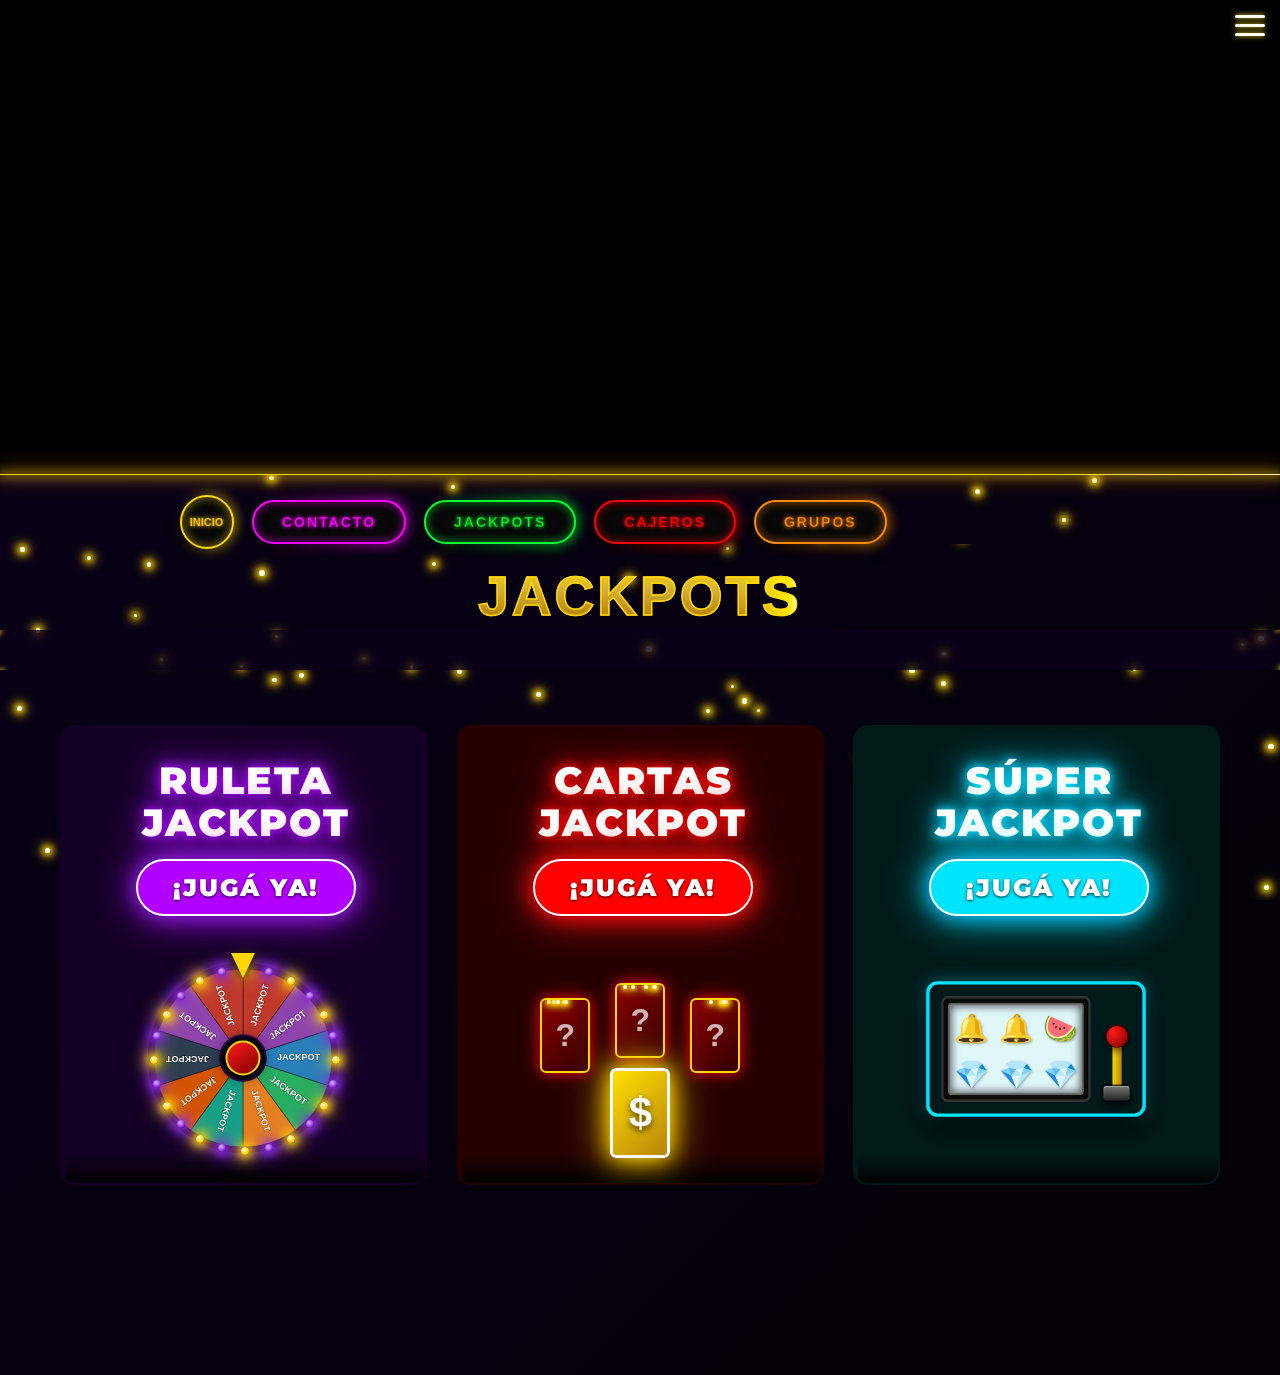
<file: jackpots.html>
<!DOCTYPE html>
<html lang="es">
<head>
    <meta charset="UTF-8">
    <meta name="viewport" content="width=device-width, initial-scale=1.0">
    <title>Jackpots - Casino Realeza</title>
    <link rel="preconnect" href="https://fonts.googleapis.com">
    <link rel="preconnect" href="https://fonts.gstatic.com" crossorigin>
    <link href="https://fonts.googleapis.com/css2?family=Oswald:wght@300;400;700&family=Montserrat:wght@400;700;900&display=swap" rel="stylesheet">
    <link rel="stylesheet" href="style.css">
</head>
<body>
    <canvas id="royal-casino-visuals"></canvas>
    <div id="bg-sparkles" class="bg-sparkles-container"></div>

    <div class="menu-hamburguesa menu-hamburguesa-right" id="btn-menu">
        <span></span><span></span><span></span>
    </div>

    <nav class="menu-lateral" id="menu-lateral">
        <div class="cerrar-menu" id="btn-cerrar">&times;</div>
        <ul>
            <li><a href="index.html">INICIO</a></li>
            <li><a href="contacto.html">CONTACTO</a></li>
            <li><a href="jackpots.html">JACKPOTS</a></li>
            <li><a href="cajeros.html">CAJEROS</a></li>
            <li><a href="grupos.html">GRUPOS</a></li>
        </ul>
    </nav>

    <main class="content">
        <header class="top-banner-section">
            <div class="banner-wrapper">
                <video autoplay loop muted playsinline class="elite-banner">
                    <source src="banner.mp4" type="video/mp4">
                </video>
            </div>
            <div class="electric-line-divider-pro"></div>
        </header>

        <nav class="quick-access-menu-pro" id="botonera-scroll">
            <button class="neon-moving-btn btn-circular-inicio" onclick="window.location.href='index.html'"><span>INICIO</span></button>
            <button class="neon-moving-btn btn-color-rosa" onclick="window.location.href='contacto.html'"><span>CONTACTO</span></button>
            <button class="neon-moving-btn btn-color-verde" onclick="window.location.href='jackpots.html'"><span>JACKPOTS</span></button>
            <button class="neon-moving-btn btn-color-rojo" onclick="window.location.href='cajeros.html'"><span>CAJEROS</span></button>
            <button class="neon-moving-btn btn-color-naranja" onclick="window.location.href='grupos.html'"><span>GRUPOS</span></button>
        </nav>

        <section class="espacio-contenido">
            <div class="elite-title-container">
                <div class="falling-sparkles-container">
                    <div class="f-sparkle fs-1"></div><div class="f-sparkle fs-2"></div>
                    <div class="f-sparkle fs-3"></div><div class="f-sparkle fs-4"></div>
                </div>
                <h1 class="royal-jackpot-title" data-text="JACKPOTS">JACKPOTS</h1>
                <div class="dynamic-subtitle-fullwidth subtitle-dorado">
                    <div class="dynamic-subtitle-track">
                        <span class="dyn-sub">SÚPER EXTRAS A UN CLICK</span>
                        <span class="dyn-sub">TU SUERTE PUEDE CAMBIAR HOY</span>
                        <span class="dyn-sub">PREMIOS ACUMULADOS GIGANTES</span>
                    </div>
                </div>
            </div>
            
            <div class="cards-grid-container games-grid">
                <div class="neon-card game-card card-violeta">
                    <div class="card-content game-content">
                        <div class="game-info">
                            <h3>RULETA JACKPOT</h3>
                            <button class="btn-jugar-actualizado" onclick="window.location.href='ruleta.html'">¡JUGÁ YA!</button>
                        </div>
                    </div>
                </div>

                <div class="neon-card game-card card-rojo">
                    <div class="card-content game-content">
                        <div class="game-info">
                            <h3>CARTAS JACKPOT</h3>
                            <button class="btn-jugar-actualizado" onclick="window.location.href='cartas.html'">¡JUGÁ YA!</button>
                        </div>
                    </div>
                </div>

                <div class="neon-card game-card card-turquesa">
                    <div class="card-content game-content">
                        <div class="game-info">
                            <h3>SÚPER JACKPOT</h3>
                            <button class="btn-jugar-actualizado" onclick="window.location.href='superjackpot.html'">¡JUGÁ YA!</button>
                        </div>
                    </div>
                </div>
            </div>
            <div style="height: 150px;"></div>
        </section>
    </main>
    <script src="script.js"></script>
</body>
</html>
</file>
<file: style.css>
/* ========================================================================= */
/* BASE, FONDOS Y TARJETAS GLOBALES                                          */
/* ========================================================================= */
* { margin: 0; padding: 0; box-sizing: border-box; }

html, body { 
    background: linear-gradient(135deg, #0a001a, #000000, #1a0033, #000000); 
    background-size: 400% 400%;
    animation: liquidBackground 15s ease infinite;
    color: #ffffff; 
    font-family: 'Segoe UI', Roboto, Helvetica, Arial, sans-serif; 
    overflow-x: hidden; 
    width: 100%;
    max-width: 100vw;
}

@keyframes liquidBackground {
    0% { background-position: 0% 50%; }
    50% { background-position: 100% 50%; }
    100% { background-position: 0% 50%; }
}

#royal-casino-visuals { position: fixed; top: 0; left: 0; width: 100vw; height: 100vh; height: 100dvh; z-index: -1; }
.bg-sparkles-container { position: fixed; top: 0; left: 0; width: 100vw; height: 100vh; height: 100dvh; z-index: 0; pointer-events: none; overflow: hidden; }
.content { position: relative; z-index: 1; width: 100%; display: flex; flex-direction: column; align-items: center; }

/* OPTIMIZACIÓN ANTICONGELAMIENTO DE BANNER DE VIDEO */
.top-banner-section { width: 100%; position: relative; background: #000000; display: flex; flex-direction: column; align-items: center; z-index: 10; }
.banner-wrapper { position: relative; width: 100%; max-width: 950px; display: flex; transform: translateZ(0); will-change: transform; }
.elite-banner { width: 100%; height: auto; display: block; transform: translateZ(0); -webkit-backface-visibility: hidden; backface-visibility: hidden; will-change: transform, opacity; }
.banner-wrapper::after { content: ''; position: absolute; top: 0; left: 0; width: 100%; height: 100%; background: linear-gradient(to right, #000000 0%, rgba(0,0,0,0) 18%, rgba(0,0,0,0) 82%, #000000 100%); pointer-events: none; }

/* MENÚ HAMBURGUESA Y LATERAL */
.menu-hamburguesa { position: fixed; top: 15px; z-index: 100; display: flex; flex-direction: column; justify-content: space-between; width: 30px; height: 21px; cursor: pointer; filter: drop-shadow(0 0 5px rgba(0,0,0,0.8)); transition: 0.3s ease; }
.menu-hamburguesa-right { left: auto; right: 15px; }
.menu-hamburguesa span { width: 100%; height: 3px; background-color: #ffffff; border-radius: 5px; box-shadow: 0 0 5px #FFD700; }

.menu-lateral { 
    position: fixed; top: 0; right: 0; width: 280px; height: 100vh; height: 100dvh;
    background: linear-gradient(180deg, rgba(20, 0, 40, 0.98), #000000); 
    border-left: 2px solid #FFD700; box-shadow: -15px 0 40px rgba(0, 0, 0, 0.9); 
    z-index: 200; padding-top: 80px; backdrop-filter: blur(15px);
    transform-origin: right center; transform: perspective(1000px) rotateY(90deg); 
    opacity: 0; pointer-events: none;
    transition: transform 0.5s cubic-bezier(0.175, 0.885, 0.32, 1.275), opacity 0.4s ease;
}
.menu-lateral.activo { transform: perspective(1000px) rotateY(0deg); opacity: 1; pointer-events: auto; }
.cerrar-menu { position: absolute; top: 15px; right: 20px; font-size: 40px; color: #FFD700; cursor: pointer; transition: transform 0.3s ease; }
.cerrar-menu:hover { transform: scale(1.2) rotate(90deg); text-shadow: 0 0 15px #FFD700; }
.menu-lateral ul { list-style: none; padding: 0; }
.menu-lateral ul li { border-bottom: 1px solid rgba(255, 215, 0, 0.2); transition: background 0.3s ease; }
.menu-lateral ul li a { display: block; padding: 20px; color: #ffffff; text-decoration: none; font-size: 18px; font-weight: bold; letter-spacing: 1px; transition: all 0.3s ease; text-shadow: 0 0 5px rgba(255, 255, 255, 0.3); }
.menu-lateral ul li:hover { background: rgba(255, 215, 0, 0.1); }
.menu-lateral ul li a:hover { color: #FFD700; padding-left: 35px; text-shadow: 0 0 15px #FFD700; transform: scale(1.05); }

/* LÍNEA DIVISORIA BANNER */
.electric-line-divider-pro { position: absolute; bottom: 0; left: 0; width: 100%; height: 1.5px; background-color: #FFD700; z-index: 10; box-shadow: 0 0 10px 2px rgba(255, 215, 0, 0.6), 0 0 20px 4px rgba(255, 140, 0, 0.4); animation: glowPulsation 3s infinite ease-in-out; }
.electric-line-divider-pro::before { content: ''; position: absolute; top: 0; left: 0; width: 100%; height: 100%; background: linear-gradient(90deg, rgba(255,255,255,0) 0%, rgba(255,255,255,0) 40%, rgba(255,255,255,0.9) 50%, rgba(255,255,255,0.1) 51%, rgba(255,255,255,0) 60%, rgba(255,255,255,0) 100%); background-size: 200% auto; opacity: 0.7; animation: sparkleDivine 1.5s linear infinite; }
@keyframes sparkleDivine { 0% { background-position: -200% 0; } 100% { background-position: 200% 0; } }
@keyframes glowPulsation { 0%, 100% { box-shadow: 0 0 10px 2px rgba(255, 215, 0, 0.6), 0 0 20px 4px rgba(255, 140, 0, 0.4); } 50% { box-shadow: 0 0 15px 3px rgba(255, 215, 0, 0.8), 0 0 25px 5px rgba(255, 140, 0, 0.6); } }

/* ========================================================================= */
/* BOTONERA (NEÓN RENDERIZADO Y CLARO)                                       */
/* ========================================================================= */
.quick-access-menu-pro { width: 100%; max-width: 950px; display: flex; align-items: center; gap: 18px; padding: 15px 15px 25px 15px; margin-top: 5px; overflow-x: auto; scroll-behavior: smooth; -webkit-overflow-scrolling: touch; position: relative; z-index: 50; outline: none; -ms-overflow-style: none; scrollbar-width: none; }
.quick-access-menu-pro::-webkit-scrollbar { display: none; }

.neon-moving-btn { 
    position: relative; flex: 0 0 auto; border-radius: 50px; border: none; background: transparent;
    padding: 0; cursor: pointer; outline: none !important; box-shadow: 0 5px 15px rgba(0,0,0,0.9);
    transition: transform 0.4s cubic-bezier(0.175, 0.885, 0.32, 1.275); 
}
.neon-moving-btn span { 
    position: relative; display: flex; align-items: center; justify-content: center; 
    background: #080808; border: 2px solid var(--btn-color); border-radius: 50px; padding: 12px 28px; 
    color: var(--btn-color); -webkit-text-stroke: 0.5px var(--btn-dark); 
    font-size: 14px; font-weight: 900; letter-spacing: 2px; text-transform: uppercase; z-index: 2; 
    box-shadow: inset 0 0 12px rgba(0,0,0,1), inset 0 0 8px var(--btn-color); 
    text-shadow: 0 0 5px var(--btn-color); transition: all 0.3s ease;
}
.neon-moving-btn::after {
    content: ''; position: absolute; inset: -3px; border-radius: 50px; z-index: 0;
    background: linear-gradient(90deg, transparent 0%, var(--btn-color) 50%, transparent 100%);
    background-size: 200% 100%; filter: blur(6px); opacity: 0.6;
    animation: flowNeon 3s linear infinite;
    will-change: background-position;
}
@keyframes flowNeon { 0% { background-position: 100% 0; } 100% { background-position: -100% 0; } }
.neon-moving-btn:hover { transform: translateY(-5px) scale(1.05); }
.neon-moving-btn:hover span { background: #111; border-color: #FFF; box-shadow: inset 0 0 20px var(--btn-color); color: #FFF; -webkit-text-stroke: 0px; text-shadow: 0 0 10px var(--btn-color);}
.neon-moving-btn:hover::after { opacity: 1; filter: blur(10px); background: var(--btn-color); animation: none; }

.btn-color-rosa { --btn-color: #FF00FF; --btn-dark: #8B008B; }
.btn-color-verde { --btn-color: #00FF33; --btn-dark: #006400; }
.btn-color-rojo { --btn-color: #FF0000; --btn-dark: #8B0000; }
.btn-color-turquesa { --btn-color: #00E5FF; --btn-dark: #008B8B; }
.btn-color-naranja { --btn-color: #FF8C00; --btn-dark: #8B4500; }
.btn-color-violeta { --btn-color: #B200FF; --btn-dark: #4B0082; }
.btn-color-azul { --btn-color: #0088FF; --btn-dark: #004488; }

.btn-circular-inicio { --btn-color: #FFD700; aspect-ratio: 1/1; border-radius: 50%; padding: 0; display: flex; align-items: center; justify-content: center; width: 54px; height: 54px; flex-shrink: 0; }
.btn-circular-inicio span { color: #FFD700; -webkit-text-stroke: 0.5px #B8860B; width: 100%; height: 100%; border-radius: 50%; padding: 0; font-size: 11px; font-weight: 900; letter-spacing: 0; display: flex; align-items: center; justify-content: center; text-indent: -1px; }

/* ========================================================================= */
/* TÍTULOS, SUBTÍTULOS Y PARTICULAS GLOBALES                                 */
/* ========================================================================= */
.espacio-contenido { display: flex; flex-direction: column; align-items: center; padding-top: 0px; width: 100%; }

.elite-title-container { position: relative; display: inline-block; width: 100%; text-align: center; margin: -10px auto 0 auto; padding: 0; display: flex; flex-direction: column; align-items: center; justify-content: center; animation: titleBreathe 6s ease-in-out infinite; will-change: transform, filter; }
@keyframes titleBreathe { 0%, 100% { transform: scale(1); filter: drop-shadow(0 0 15px rgba(255, 215, 0, 0.5)); } 50% { transform: scale(1.02); filter: drop-shadow(0 0 20px rgba(255, 215, 0, 0.7)); } }

.elite-title-container-clean { position: relative; display: inline-block; width: 100%; text-align: center; margin: -10px auto 0 auto; padding: 0; display: flex; flex-direction: column; align-items: center; justify-content: center; }

.royal-jackpot-title { font-size: 55px; font-weight: 900; font-family: 'Segoe UI', Arial, sans-serif; text-transform: uppercase; letter-spacing: 3px; margin: 0; position: relative; z-index: 1; background: linear-gradient(180deg, #FFDF00 0%, #D4AF37 40%, #B8860B 80%, #7A5200 100%); -webkit-background-clip: text; background-clip: text; color: transparent; -webkit-text-stroke: 1.5px #FFD700; }
.royal-jackpot-title::before { content: attr(data-text); position: absolute; top: 0; left: 0; width: 100%; height: 100%; background: linear-gradient(90deg, transparent 0%, transparent 40%, #FFEA00 48%, #FFFFFF 50%, #FFEA00 52%, transparent 60%, transparent 100%); background-size: 200% auto; -webkit-background-clip: text; background-clip: text; color: transparent; -webkit-text-stroke: 0px; z-index: 2; animation: textLightSweep 3s infinite linear; }
@keyframes textLightSweep { 0% { background-position: -200% center; } 100% { background-position: center; } }

.dynamic-subtitle-fullwidth { position: relative; width: 100vw; height: 40px; margin-top: 2px; display: flex; justify-content: center; align-items: center; background: rgba(10, 0, 26, 0.8) !important; backdrop-filter: blur(5px); z-index: 5; }
.dynamic-subtitle-track { position: relative; width: 100%; height: 100%; display: flex; justify-content: center; align-items: center; z-index: 2; }
.dyn-sub { position: absolute; width: 100%; text-align: center; color: #ffffff; font-family: 'Oswald', sans-serif; font-size: 22px; font-weight: 400; text-transform: uppercase; letter-spacing: 2px; text-shadow: 0px 0px 5px rgba(255, 255, 255, 0.6); opacity: 0; animation: subtitleFade 9s infinite ease-in-out; }
.dyn-sub:nth-child(1) { animation-delay: 0s; } .dyn-sub:nth-child(2) { animation-delay: 3s; } .dyn-sub:nth-child(3) { animation-delay: 6s; }
@keyframes subtitleFade { 0% { opacity: 0; transform: translateY(8px); } 5% { opacity: 1; transform: translateY(0); } 28% { opacity: 1; transform: translateY(0); } 33% { opacity: 0; transform: translateY(-8px); } 100% { opacity: 0; transform: translateY(-8px); } }

.sub-contenedor-lineas { position: absolute; inset: 0; pointer-events: none; z-index: 50; overflow: hidden; }
.sub-neon { position: absolute; display: block; z-index: 50; background-color: #FFD700; box-shadow: 0 0 5px 1px rgba(255, 215, 0, 1); }
.sub-neon-arriba { top: 0; left: -100%; width: 100%; height: 3px; animation: border-top 6s linear infinite; }
.sub-neon-derecha { top: -100%; right: 0; width: 3px; height: 100%; animation: border-right 6s linear infinite; animation-delay: 1.5s; }
.sub-neon-abajo { bottom: 0; right: -100%; width: 100%; height: 3px; animation: border-bottom 6s linear infinite; animation-delay: 3s; }
.sub-neon-izquierda { bottom: -100%; left: 0; width: 3px; height: 100%; animation: border-left 6s linear infinite; animation-delay: 4.5s; }
@keyframes border-top { 0% { left: -100%; } 50%, 100% { left: 100%; } } @keyframes border-right { 0% { top: -100%; } 50%, 100% { top: 100%; } } @keyframes border-bottom { 0% { right: -100%; } 50%, 100% { right: 100%; } } @keyframes border-left { 0% { bottom: -100%; } 50%, 100% { bottom: 100%; } }

.falling-sparkles-container { position: absolute; top: -20px; left: 0; width: 100%; height: 150%; z-index: 3; pointer-events: none; overflow: hidden; }
.f-sparkle { position: absolute; background-color: #FFFDE7; border-radius: 50%; box-shadow: 0 0 6px 2px #FFD700, 0 0 12px 3px rgba(255, 215, 0, 0.9); top: -10px; animation: rainSparkle linear infinite; }
.fs-1 { left: 15%; width: 4px; height: 4px; animation-duration: 2s; animation-delay: 0s; } .fs-2 { left: 35%; width: 5px; height: 5px; animation-duration: 2.8s; animation-delay: 0.5s; } .fs-3 { left: 55%; width: 3px; height: 3px; animation-duration: 2.2s; animation-delay: 1.2s; } .fs-4 { left: 75%; width: 5px; height: 5px; animation-duration: 2.5s; animation-delay: 0.3s; } .fs-5 { left: 90%; width: 4px; height: 4px; animation-duration: 3s; animation-delay: 0.8s; } .fs-6 { left: 50%; width: 6px; height: 6px; animation-duration: 2.6s; animation-delay: 1.5s; }
@keyframes rainSparkle { 0% { transform: translateY(0) scale(0); opacity: 0; } 20% { transform: translateY(15px) scale(1); opacity: 1; } 100% { transform: translateY(80px) scale(0); opacity: 0; } }

/* ========================================================================= */
/* TARJETAS DE INICIO E INTEGRACIÓN DOTLOTTIE                                */
/* ========================================================================= */
.cards-grid-container { width: 100%; max-width: 1100px; padding: 40px 20px; display: grid; grid-template-columns: repeat(auto-fit, minmax(300px, 1fr)); gap: 50px; margin-top: 15px; z-index: 5; }
.neon-card { position: relative; height: 180px; border-radius: 12px; overflow: visible; animation: cardHeartbeat 3s infinite ease-in-out; transition: box-shadow 0.4s ease; will-change: transform; }
@keyframes cardHeartbeat { 0%, 100% { transform: scale(1); } 50% { transform: scale(1.02); } }

.card-rosa { background: linear-gradient(135deg, #2a002a, #110011); }
.card-verde { background: linear-gradient(135deg, #002a00, #001100); }
.card-violeta { background: linear-gradient(135deg, #1a0033, #080011); }
.card-rojo { background: linear-gradient(135deg, #2a0000, #110000); }
.card-turquesa { background: linear-gradient(135deg, #002a2a, #001111); }
.card-naranja { background: linear-gradient(135deg, #2a1500, #110800); }

.neon-borders { position: absolute; top: 0; left: 0; width: 100%; height: 100%; border-radius: 12px; overflow: hidden; z-index: 1; }
.neon-borders span { position: absolute; display: block; z-index: 1; transition: box-shadow 0.4s ease; }
.neon-borders span:nth-child(1) { top: 0; left: -100%; width: 100%; height: 3px; animation: border-top 4s linear infinite; }
.neon-borders span:nth-child(2) { top: -100%; right: 0; width: 3px; height: 100%; animation: border-right 4s linear infinite; animation-delay: 1s; }
.neon-borders span:nth-child(3) { bottom: 0; right: -100%; width: 100%; height: 3px; animation: border-bottom 4s linear infinite; animation-delay: 2s; }
.neon-borders span:nth-child(4) { bottom: -100%; left: 0; width: 3px; height: 100%; animation: border-left 4s linear infinite; animation-delay: 3s; }

.card-content { position: absolute; inset: 3px; border-radius: 10px; z-index: 2; display: flex; flex-direction: column; justify-content: flex-end; padding: 15px; }
.card-content::after { content: ''; position: absolute; bottom: -3px; left: 0; width: 100%; height: 35px; background: linear-gradient(to top, rgba(0,0,0,1) 15%, transparent 100%); z-index: 12; border-bottom-left-radius: 10px; border-bottom-right-radius: 10px; pointer-events: none; }

.hide-alt { color: transparent; }

/* Soporte específico para reproductores dotLottie */
dotlottie-player.personaje-flotante, 
img.personaje-flotante { 
    position: absolute; bottom: -3px; right: -5px; height: 110%; z-index: 10; 
    display: block; width: auto; max-width: 50%;
    filter: drop-shadow(0 0 2px #FFDF00) drop-shadow(0 0 3px #FFD700) drop-shadow(0 0 5px #FFA500); 
    transform-origin: bottom center; animation: personajeRespira 4s ease-in-out infinite alternate; 
    will-change: transform, filter;
}
@keyframes personajeRespira { 0% { transform: scale(1); } 100% { transform: scale(1.02); } }

.info-personaje { position: relative; z-index: 15; width: 60%; padding-bottom: 15px; }
.info-personaje h3 { color: #fff; font-size: 22px; font-weight: 900; text-transform: uppercase; margin-bottom: 2px; }
.info-personaje p { color: rgba(255,255,255,0.9); font-size: 13px; font-weight: bold; text-transform: uppercase; letter-spacing: 1px; line-height: 1.2; }

.card-action-btn { border: 2px solid #FFF; color: #fff; padding: 5px 16px; font-family: 'Segoe UI', sans-serif; font-size: 13px; font-weight: 900; text-transform: uppercase; letter-spacing: 1px; border-radius: 20px; cursor: pointer; margin-bottom: 18px; display: inline-block; animation: btnRespira 1.5s infinite alternate ease-in-out; transition: all 0.3s cubic-bezier(0.175, 0.885, 0.32, 1.275); position: relative; z-index: 20; }
@keyframes btnRespira { 0% { transform: scale(1); } 100% { transform: scale(1.08); } }
.card-action-btn:hover { transform: scale(1.15); filter: brightness(1.2); }

.card-rosa .neon-borders span { box-shadow: 0 0 15px #FF00FF, 0 0 30px #FF00FF; } .card-rosa h3 { text-shadow: 0 0 10px #FF00FF; } .card-rosa .card-action-btn { background: #FF00FF; box-shadow: 0 0 10px #FF00FF; text-shadow: 0 1px 3px rgba(0,0,0,0.8); } .card-rosa:hover { box-shadow: inset 0 0 40px rgba(255, 0, 255, 0.4); }
.card-verde .neon-borders span { box-shadow: 0 0 15px #00FF00, 0 0 30px #00FF00; } .card-verde h3 { text-shadow: 0 0 10px #00FF00; } .card-verde .card-action-btn { background: #00FF00; color: #000; border-color: #000; box-shadow: 0 0 10px #00FF00; } .card-verde:hover { box-shadow: inset 0 0 40px rgba(0, 255, 0, 0.4); }
.card-violeta .neon-borders span { box-shadow: 0 0 15px #A020F0, 0 0 30px #A020F0; } .card-violeta h3 { text-shadow: 0 0 10px #A020F0; } .card-violeta .card-action-btn { background: #A020F0; box-shadow: 0 0 10px #A020F0; text-shadow: 0 1px 3px rgba(0,0,0,0.8); } .card-violeta:hover { box-shadow: inset 0 0 40px rgba(160, 32, 240, 0.4); }
.card-rojo .neon-borders span { box-shadow: 0 0 15px #FF0000, 0 0 30px #FF0000; } .card-rojo h3 { text-shadow: 0 0 10px #FF0000; } .card-rojo .card-action-btn { background: #FF0000; box-shadow: 0 0 10px #FF0000; text-shadow: 0 1px 3px rgba(0,0,0,0.8); } .card-rojo:hover { box-shadow: inset 0 0 40px rgba(255, 0, 0, 0.4); }
.card-turquesa .neon-borders span { box-shadow: 0 0 15px #00BFFF, 0 0 30px #00BFFF; } .card-turquesa h3 { text-shadow: 0 0 10px #00BFFF; } .card-turquesa .card-action-btn { background: #00BFFF; color: #000; border-color: #000; box-shadow: 0 0 10px #00BFFF; } .card-turquesa:hover { box-shadow: inset 0 0 40px rgba(0, 191, 255, 0.4); }
.card-naranja .neon-borders span { box-shadow: 0 0 15px #FF6700, 0 0 30px #FF6700; } .card-naranja h3 { text-shadow: 0 0 10px #FF6700; } .card-naranja .card-action-btn { background: #FF6700; box-shadow: 0 0 10px #FF6700; text-shadow: 0 1px 3px rgba(0,0,0,0.8); } .card-naranja:hover { box-shadow: inset 0 0 40px rgba(255, 103, 0, 0.4); }

/* ========================================================================= */
/* CONTACTO                                                                  */
/* ========================================================================= */
.contact-card { min-height: 350px; height: auto; position: relative; overflow: hidden; border-radius: 12px; background: rgba(0, 0, 0, 0.6) !important; border: none !important; padding-bottom: 25px; }

.card-whatsapp.contact-card { border: 2px solid #25D366 !important; }
.card-telegram.contact-card { border: 2px solid #00FFFF !important; }
.card-instagram.contact-card { border: 2px solid #E1306C !important; }
.card-facebook.contact-card { border: 2px solid #1877F2 !important; }
.card-tiktok.contact-card { border: 2px solid #FFFFFF !important; }
.card-grupos.contact-card { border: 2px solid #FFD700 !important; }

.lottie-title-wrapper { display: flex; align-items: center; justify-content: center; gap: 15px; margin-bottom: 5px; width: 100%; }

.card-grupos .lottie-title-wrapper {
    flex-direction: column;
    margin-bottom: 20px;
}
.card-grupos .lottie-title-wrapper::after {
    content: 'ÚNETE Y ENTERATE DE TODAS LAS NOVEDADES';
    display: block;
    width: 100%;
    color: rgba(255, 215, 0, 0.9);
    font-family: 'Montserrat', sans-serif;
    font-size: 14px;
    font-weight: 700;
    letter-spacing: 1px;
    text-align: center;
    text-shadow: 0 0 5px rgba(0,0,0,0.9);
    margin-top: 5px;
}

.lottie-title-wrapper h3 { margin-bottom: 0 !important; }
.contact-title-color { font-size: 26px; font-weight: 900; letter-spacing: 1px; color: #FFFFFF !important; text-transform: uppercase; background: none !important; -webkit-background-clip: initial !important; -webkit-text-fill-color: initial !important; }
.card-whatsapp .contact-title-color { text-shadow: 0 0 10px #25D366, 0 0 20px #25D366 !important; }
.card-telegram .contact-title-color { text-shadow: 0 0 10px #00FFFF, 0 0 20px #00FFFF !important; }
.card-facebook .contact-title-color { text-shadow: 0 0 10px #1877F2, 0 0 20px #1877F2 !important; }
.card-tiktok .contact-title-color { text-shadow: -2px -2px 0 #00FFFF, 2px 2px 0 #FF0050 !important; }
.card-instagram .contact-title-color { text-shadow: 0 0 10px #E1306C, 0 0 20px #E1306C !important; }
.card-grupos .contact-title-color { text-shadow: 0 0 10px #FFD700, 0 0 20px #FFD700 !important; }

.lottie-title-wrapper lottie-player { background: transparent !important; filter: none !important; box-shadow: none !important; color: initial !important; -webkit-text-fill-color: initial !important; }
.dual-lottie { justify-content: space-between !important; width: 100%; padding: 0 10px; }

.centered-contact { align-items: center; justify-content: flex-start; text-align: center; padding: 25px 20px; z-index: 2; position: relative; height: 100%; display: flex; flex-direction: column;}
.centered-contact::after { display: none !important; } 
.contact-subtitle { color: #ffffff !important; font-size: 12px !important; font-weight: 800 !important; letter-spacing: 2px !important; margin-bottom: 25px !important; text-transform: uppercase; text-shadow: 0 2px 4px rgba(0, 0, 0, 0.9) !important; }
.btn-grid-stack { display: flex; flex-direction: column; gap: 12px; width: 90%; z-index: 20; }
.social-neon-btn { position: relative; display: block; border-radius: 50px; border: none; background: transparent; padding: 0; cursor: pointer; outline: none; text-decoration: none; transition: transform 0.3s ease; width: 100%; animation: btnLatido 2s infinite alternate ease-in-out; }
@keyframes btnLatido { 0% { transform: scale(1); } 100% { transform: scale(1.04); } }
.social-neon-btn span { position: relative; display: flex; align-items: center; justify-content: center; background: var(--social-dark); border: 2px solid var(--social-light); border-radius: 50px; padding: 10px 0; color: #fff; font-size: 13px; font-weight: 900; letter-spacing: 2px; text-transform: uppercase; z-index: 2; text-shadow: 0 1px 3px rgba(0,0,0,0.8); transition: all 0.3s ease; }
.social-neon-btn::after { content: ''; position: absolute; inset: -3px; border-radius: 50px; z-index: 0; background: linear-gradient(90deg, transparent 0%, var(--social-light) 50%, transparent 100%); background-size: 200% 100%; filter: blur(6px); opacity: 0.6; animation: flowNeon 3s linear infinite; }
.social-neon-btn:hover { transform: translateY(-3px) scale(1.05); animation: none; }
.social-neon-btn:hover span { background: var(--social-light); color: #000; text-shadow: none; box-shadow: 0 0 15px var(--social-light); border-color: #FFF;}
.social-neon-btn:active { transform: scale(0.95); animation: none; }

.card-whatsapp .social-neon-btn { --social-dark: rgba(7, 94, 84, 0.6); --social-light: #25D366; }
.card-telegram .social-neon-btn { --social-dark: rgba(0, 85, 128, 0.6); --social-light: #00FFFF; }
.card-instagram .social-neon-btn { --social-dark: rgba(131, 58, 180, 0.6); --social-light: #E1306C; }
.card-facebook .social-neon-btn { --social-dark: rgba(11, 69, 148, 0.6); --social-light: #1877F2; }
.card-tiktok .social-neon-btn { --social-dark: rgba(34, 34, 34, 0.6); --social-light: #FFFFFF; }
.social-neon-btn.btn-wa-grupo { --social-dark: rgba(7, 94, 84, 0.6); --social-light: #25D366; }
.social-neon-btn.btn-tg-grupo { --social-dark: rgba(0, 85, 128, 0.6); --social-light: #00FFFF; }

.marco-linea-wpp { position: absolute; display: block; z-index: 50; background-color: #25D366; box-shadow: 0 0 10px #25D366; }
.marco-linea-tel { position: absolute; display: block; z-index: 50; background-color: #00FFFF; box-shadow: 0 0 10px #00FFFF; }
.marco-linea-ig { position: absolute; display: block; z-index: 50; background-color: #E1306C; box-shadow: 0 0 10px #E1306C; }
.marco-linea-fb { position: absolute; display: block; z-index: 50; background-color: #1877F2; box-shadow: 0 0 10px #1877F2; }
.marco-linea-tk { position: absolute; display: block; z-index: 50; background-color: #FFFFFF; box-shadow: 0 0 10px #FFFFFF; }
.marco-linea-grupos { position: absolute; display: block; z-index: 50; background-color: #FFD700; box-shadow: 0 0 10px #FFD700; }

/* ========================================================================= */
/* SECCIÓN JACKPOT Y MINIJUEGOS                                              */
/* ========================================================================= */
.game-card .personaje-flotante { display: none !important; }
.games-grid { grid-template-columns: repeat(3, 1fr); gap: 30px; max-width: 1200px; }
.game-card { height: 460px; position: relative; border-radius: 15px; overflow: hidden; border: 2px solid transparent;}
.game-content { position: relative; z-index: 10; display: flex; flex-direction: column; justify-content: flex-start; align-items: center; padding: 30px 15px; text-align: center; height: 100%; }
.game-info { width: 100%; z-index: 15; position: relative; display: flex; flex-direction: column; align-items: center; justify-content: flex-start; }

.game-info h3 { font-family: 'Montserrat', sans-serif; font-size: 38px; margin-bottom: 15px; line-height: 1.1; font-weight: 900; letter-spacing: 2px; width: 100%; text-transform: uppercase; color: #FFFFFF !important; background: none !important; -webkit-text-fill-color: #FFFFFF !important; -webkit-text-stroke: 0px !important; }
.game-card:nth-child(1) .game-info h3 { text-shadow: 0 0 10px #B200FF, 0 0 20px #8A2BE2, 0 0 35px #B200FF; }
.game-card:nth-child(2) .game-info h3 { text-shadow: 0 0 10px #FF0000, 0 0 20px #FF1A1A, 0 0 35px #FF0000; }
.game-card:nth-child(3) .game-info h3 { text-shadow: 0 0 10px #00E5FF, 0 0 20px #00BFFF, 0 0 35px #00E5FF; }

.game-card:nth-child(1) { background: #140026; } 
.game-card:nth-child(2) { background: #260000; } 
.game-card:nth-child(3) { background: #001a1a; } 

.btn-jugar-actualizado { position: relative; overflow: hidden; padding: 12px 35px; font-family: 'Montserrat', sans-serif; font-size: 24px; font-weight: 900; text-transform: uppercase; letter-spacing: 2px; border-radius: 50px; cursor: pointer; animation: latidoBotonJuego 1.2s infinite alternate ease-in-out; transition: all 0.3s ease; z-index: 20; -webkit-text-stroke: 0px; }
@keyframes latidoBotonJuego { 0% { transform: scale(1); filter: brightness(1); } 100% { transform: scale(1.05); filter: brightness(1.3); } }
.game-card:nth-child(1) .btn-jugar-actualizado { color: #FFF; background: #B200FF; border: 2px solid #FFF; box-shadow: 0 0 20px #8A2BE2, 0 0 40px #B200FF; text-shadow: 0 1px 3px rgba(0,0,0,0.8); }
.game-card:nth-child(1) .btn-jugar-actualizado:hover { background: #8A2BE2; box-shadow: 0 0 35px #B200FF, 0 0 60px #FFF; transform: scale(1.1); animation: none;}
.game-card:nth-child(2) .btn-jugar-actualizado { color: #FFF; background: #FF0000; border: 2px solid #FFF; box-shadow: 0 0 20px #FF0000, 0 0 40px #FF1A1A; text-shadow: 0 1px 3px rgba(0,0,0,0.8); }
.game-card:nth-child(2) .btn-jugar-actualizado:hover { background: #FF1A1A; box-shadow: 0 0 35px #FF1A1A, 0 0 60px #FFF; transform: scale(1.1); animation: none;}
.game-card:nth-child(3) .btn-jugar-actualizado { color: #FFF; background: #00E5FF; border: 2px solid #FFF; box-shadow: 0 0 20px #00BFFF, 0 0 40px #00E5FF; text-shadow: 0 1px 3px rgba(0,0,0,0.8); }
.game-card:nth-child(3) .btn-jugar-actualizado:hover { background: #00BFFF; box-shadow: 0 0 35px #00BFFF, 0 0 60px #FFF; transform: scale(1.1); animation: none;}

.mini-ruleta-wrapper { position: absolute; bottom: 30px; left: 50%; transform: translateX(-50%); width: 190px; height: 190px; z-index: 10; pointer-events: none; }
.mini-ring-override { position: absolute; inset: 0; border: 6px solid #300050 !important; border-radius: 50%; z-index: 20 !important; box-shadow: 0 0 15px #8A2BE2 !important; pointer-events: none;}
@keyframes miniSpin { 0% { transform: rotate(0deg); } 100% { transform: rotate(360deg); } }
.mini-ruleta-canvas { width: 100%; height: 100%; animation: miniSpin 10s linear infinite !important; border-radius: 50%; position: relative; z-index: 10 !important; box-shadow: 0 0 20px rgba(0,0,0,0.8); display: block;}
.mini-ruleta-pointer { position: absolute; top: -10px; left: 50%; transform: translateX(-50%); width: 0; height: 0; border-left: 12px solid transparent; border-right: 12px solid transparent; border-top: 25px solid #FFD700; z-index: 30; filter: drop-shadow(0 2px 5px #000); }
.mini-ruleta-btn { position: absolute; top: 50%; left: 50%; transform: translate(-50%, -50%); width: 35px; height: 35px; background: linear-gradient(145deg, #FF1A1A, #800000); border: 2px solid #FFD700; border-radius: 50%; z-index: 30; box-shadow: 0 0 15px rgba(0,0,0,0.9); }

.mini-cartas-container { position: absolute !important; bottom: 25px !important; left: 50% !important; transform: translateX(-50%) !important; width: 240px !important; height: 180px !important; z-index: 10 !important; pointer-events: none !important; margin: 0 !important; padding: 0 !important; }
.mini-carta { position: absolute !important; width: 50px !important; height: 75px !important; border-radius: 6px !important; box-shadow: 0 10px 20px rgba(0,0,0,0.9) !important; border: 2px solid #FFD700 !important; overflow: hidden !important; margin: 0 !important; }
.mini-carta.roja { background: linear-gradient(135deg, #8B0000, #330000) !important; box-shadow: 0 0 15px #FF0000 !important; }
.mini-carta.roja::after { content: '?' !important; color: rgba(255,255,255,0.7) !important; font-weight: bold !important; position: absolute !important; inset: 0 !important; display: flex !important; justify-content: center !important; align-items: center !important; font-family: sans-serif !important; font-size: 32px !important; }
.f-sparkle-mini { position: absolute !important; background-color: #FFFDE7 !important; border-radius: 50% !important; box-shadow: 0 0 4px 1px #FFD700, 0 0 8px 2px rgba(255, 215, 0, 0.9) !important; animation-name: rainSparkleMini !important; animation-timing-function: linear !important; animation-iteration-count: infinite !important; width: 4px !important; height: 4px !important; z-index: 0 !important; }
@keyframes rainSparkleMini { 0% { transform: translateY(0) scale(0); opacity: 0; } 20% { transform: translateY(10px) scale(1); opacity: 1; } 100% { transform: translateY(60px) scale(0); opacity: 0; } }
.mini-carta.dorada { background: linear-gradient(135deg, #FFDF00, #B8860B) !important; box-shadow: 0 0 20px #FFD700, 0 0 40px #FFD700 !important; border: 3px solid #FFF !important; width: 60px !important; height: 90px !important; z-index: 15 !important; }
.mini-carta.dorada::after { content: '$' !important; color: #FFF !important; font-weight: 900 !important; position: absolute !important; inset: 0 !important; display: flex !important; justify-content: center !important; align-items: center !important; font-size: 42px !important; text-shadow: 0 3px 6px rgba(0,0,0,0.6) !important; }
.m-carta-1 { bottom: 85px !important; left: 20px !important; z-index: 5 !important; animation: mc1 2.5s infinite alternate ease-in-out !important; }
.m-carta-2 { bottom: 100px !important; left: 95px !important; z-index: 4 !important; animation: mc2 2.8s infinite alternate ease-in-out !important; }
.m-carta-3 { bottom: 85px !important; left: 170px !important; z-index: 5 !important; animation: mc3 2.3s infinite alternate ease-in-out !important; }
.m-carta-gold { bottom: 0px !important; left: 90px !important; z-index: 20 !important; animation: mcGold 3s infinite alternate ease-in-out !important; transform: none !important; }
@keyframes mc1 { 0% { transform: rotate(-20deg) translateY(0px); } 100% { transform: rotate(-20deg) translateY(-8px); } }
@keyframes mc2 { 0% { transform: rotate(0deg) translateY(0px); } 100% { transform: rotate(0deg) translateY(-8px); } }
@keyframes mc3 { 0% { transform: rotate(20deg) translateY(0px); } 100% { transform: rotate(20deg) translateY(-8px); } }
@keyframes mcGold { 0% { transform: scale(1) translateY(0px); } 100% { transform: scale(1.05) translateY(-8px); } }

/* ========================================================================= */
/* MARCOS DE MINIJUEGOS Y ENTRADAS (RULETA Y CARTAS)                         */
/* ========================================================================= */
.ruleta-game-area { display: flex; flex-direction: column; align-items: center; width: 100%; padding: 20px 15px 0; z-index: 5; }
.ruleta-board-box { display: flex; flex-direction: column; align-items: center; gap: 15px; width: 100%; }
.code-validator-box { display: flex; flex-direction: column; align-items: center; gap: 10px; width: 100%; margin-top: 10px;}
.msg-codigo { font-family: 'Montserrat', sans-serif; font-size: 17px; text-shadow: 0 0 10px currentColor, 0 0 20px currentColor; animation: msjLatido 1s infinite alternate ease-in-out; text-transform: uppercase; font-weight: 700; min-height: 20px; text-align: center; }

#codigo-ruleta, #codigo-cartas, #codigo-super { width: min(380px, 90vw); padding: 14px 20px; background: #000000 !important; color: #ffffff !important; border: 2px solid #FFD700 !important; border-radius: 50px; font-family: 'Oswald', sans-serif; font-size: 16px; font-weight: 700; letter-spacing: 3px; text-align: center; text-transform: uppercase; outline: none !important; box-shadow: 0 0 15px rgba(255,215,0,.5), inset 0 0 10px rgba(0,0,0,.8); transition: all .3s; caret-color: #FFD700; z-index: 5; position: relative; }
#codigo-ruleta:focus, #codigo-cartas:focus, #codigo-super:focus { box-shadow: 0 0 25px rgba(255,215,0,.9), inset 0 0 10px rgba(0,0,0,.8) !important; transform: scale(1.02); }
#codigo-ruleta::placeholder, #codigo-cartas::placeholder, #codigo-super::placeholder { color: rgba(255,255,255,.4); font-size: 14px; }

.marco-pragmatic { position: relative; padding: 45px 25px; border-radius: 15px; margin-top: 40px; margin-bottom: 35px; z-index: 10; overflow: visible; }
.marco-ruleta { background: #230040; box-shadow: 0 20px 50px rgba(0,0,0,1); overflow: hidden; } 
.marco-ruleta::before { content: ''; position: absolute; inset: 0; border-radius: 15px; border: 3px solid #B200FF; pointer-events: none; z-index: 1; animation: pulseSlowViolet 3s infinite alternate ease-in-out; }
@keyframes pulseSlowViolet { 0% { box-shadow: 0 0 5px #B200FF, inset 0 0 5px #8A2BE2; filter: brightness(0.8); } 100% { box-shadow: 0 0 25px #B200FF, inset 0 0 15px #B200FF; filter: brightness(1.3); } }
.marco-cartas { background: #260000; box-shadow: 0 20px 50px rgba(0,0,0,1); padding: 55px 35px; border: 15px solid #FF0000; animation: pulseSlowRedBorder 3s infinite alternate ease-in-out; }
@keyframes pulseSlowRedBorder { 0% { border-color: #CC0000; box-shadow: 0 0 10px #FF0000, inset 0 0 10px #FF0000; } 100% { border-color: #FF1A1A; box-shadow: 0 0 30px #FF1A1A, inset 0 0 20px #FF1A1A; } }
.marco-contenedor-lineas { position: absolute; inset: -1px; border-radius: 15px; overflow: hidden; pointer-events: none; z-index: 50; }
.marco-linea-dorada { position: absolute; display: block; z-index: 50; background-color: #FFD700; box-shadow: 0 0 10px 2px rgba(255, 215, 0, 1), 0 0 20px 4px rgba(255, 140, 0, 0.8); }
.foquito-secuencia { position: absolute; width: 8px; height: 8px; border-radius: 50%; z-index: 100; background-color: #FFFDE7 !important; box-shadow: 0 0 6px 2px #FFD700, 0 0 12px 4px rgba(255, 215, 0, 0.9) !important; animation: cardSparkleTwinkle 1.5s infinite alternate; transform: translate(-50%, -50%); }
@keyframes cardSparkleTwinkle { 0%, 100% { opacity: 0.3; transform: translate(-50%, -50%) scale(0.6); } 50% { opacity: 1; transform: translate(-50%, -50%) scale(1.2); } }

.ruleta-outer-ring { position: relative; width: 370px; height: 370px; border-radius: 50%; background: transparent; display: flex; align-items: center; justify-content: center; flex-shrink: 0; will-change: transform; z-index: 5; }
.ruleta-outer-ring::before { content: ''; position: absolute; width: 370px; height: 370px; border-radius: 50%; border: 4px solid #300050; box-shadow: 0 0 20px #8A2BE2, 0 0 40px rgba(138,43,226,.5), inset 0 0 20px #300050; pointer-events: none; z-index: 0; }
.foquito { position: absolute; width: 13px; height: 13px; border-radius: 50%; z-index: 10; animation: foquitoAlt 1.8s ease-in-out infinite; transform: translate(-50%, -50%); will-change: opacity, transform; }
.foquito-dorado { background: radial-gradient(circle at 40% 35%, #fffde7, #FFD700 60%, #b8860b); box-shadow: 0 0 8px 3px #FFD700, 0 0 18px 6px rgba(255,215,0,.6); }
.foquito-morado { background: radial-gradient(circle at 40% 35%, #e0b0ff, #8A2BE2 60%, #300050); box-shadow: 0 0 8px 3px #8A2BE2, 0 0 18px 6px rgba(138,43,226,.6); animation-delay: .9s; }
@keyframes foquitoAlt { 0%, 100% { opacity: 1; } 50% { opacity: .25; } }
.ruleta-idle-wrapper { position: absolute; width: 340px; height: 340px; border-radius: 50%; z-index: 2; display: flex; align-items: center; justify-content: center; animation: giroLentoInfinito 25s linear infinite; }
@keyframes giroLentoInfinito { 0% { transform: rotate(0deg); } 100% { transform: rotate(360deg); } }
#ruleta-canvas { width: 340px; height: 340px; border-radius: 50%; position: relative; z-index: 2; display: block; }
.ruleta-pointer { position: absolute; top: 8px; left: 50%; transform: translateX(-50%); width: 0; height: 0; border-left: 16px solid transparent; border-right: 16px solid transparent; border-top: 40px solid #8A2BE2; z-index: 20; filter: drop-shadow(0 0 8px #8A2BE2) drop-shadow(0 0 4px #fff); }
.ruleta-pointer::after { content: ''; position: absolute; top: -44px; left: -6px; width: 12px; height: 12px; background: #fff; border-radius: 50%; box-shadow: 0 0 8px #8A2BE2; }
.btn-spin-central { position: absolute; width: 72px; height: 72px; border-radius: 50%; background: #FF0000 !important; border: 3px solid #800000 !important; color: #fff !important; font-family: 'Oswald', sans-serif; font-size: 13px; font-weight: 900; letter-spacing: 1px; text-transform: uppercase; text-align: center; line-height: 1.2; cursor: pointer; z-index: 15; animation: latidoRojo 1.2s ease-in-out infinite alternate !important; transition: all 0.3s; outline: none; will-change: transform, box-shadow; }
.btn-spin-central:not(:disabled):hover { transform: scale(1.08); box-shadow: 0 0 35px #FF0000, 0 0 60px rgba(255,0,0,.6), inset 0 0 15px rgba(0,0,0,.5); }
.btn-spin-central:disabled { background: #FF0000 !important; cursor: not-allowed; opacity: .8; }
@keyframes latidoRojo { 0% { transform: scale(1); box-shadow: 0 0 20px rgba(255,0,0,.8), 0 0 40px rgba(255,0,0,.4); } 100% { transform: scale(1.07); box-shadow: 0 0 30px rgba(255,0,0,1), 0 0 60px rgba(255,0,0,.7); } }

/* Modales */
.modal-overlay { position: fixed; inset: 0; z-index: 999999; background: rgba(0,0,0,.92); display: flex; align-items: center; justify-content: center; transition: opacity 0.3s ease; }
.modal-overlay.hidden { display: none !important; opacity: 0; }
.modal-box-neon { position: relative; max-width: min(500px, 92vw); width: 100%; border-radius: 16px; padding: 40px 30px 35px; overflow: hidden; }

.modal-violeta .modal-box-neon { background: linear-gradient(135deg, #0a0020 0%, #1a0035 50%, #0a0020 100%); }
.modal-violeta .modal-neon-line { background: linear-gradient(90deg, transparent, #8A2BE2); box-shadow: 0 0 10px #8A2BE2, 0 0 20px #8A2BE2; }
.modal-violeta .btn-cerrar-modal { background: #300050; border-color: #8A2BE2; box-shadow: 0 0 10px #8A2BE2; }
.modal-violeta .btn-cerrar-modal:hover { background: #8A2BE2; }

.modal-rojo .modal-box-neon { background: linear-gradient(135deg, #300000 0%, #4a0000 50%, #300000 100%); }
.modal-rojo .modal-neon-line { background: linear-gradient(90deg, transparent, #FF0000); box-shadow: 0 0 10px #FF0000, 0 0 20px #FF0000; }
.modal-rojo .btn-cerrar-modal { background: #4a0000; border-color: #FF0000; box-shadow: 0 0 10px #FF0000; }
.modal-rojo .btn-cerrar-modal:hover { background: #FF0000; }

.modal-neon-line { position: absolute; display: block; z-index: 10; will-change: transform; }
.modal-neon-line:nth-child(1) { top: 0; left: -100%; width: 100%; height: 3px; animation: modal-border-top 3s linear infinite; }
.modal-neon-line:nth-child(2) { top: -100%; right: 0; width: 3px; height: 100%; animation: modal-border-right 3s linear infinite; animation-delay: 0.75s; }
.modal-neon-line:nth-child(3) { bottom: 0; right: -100%; width: 100%; height: 3px; animation: modal-border-bottom 3s linear infinite; animation-delay: 1.5s; }
.modal-neon-line:nth-child(4) { bottom: -100%; left: 0; width: 3px; height: 100%; animation: modal-border-left 3s linear infinite; animation-delay: 2.25s; }

.modal-contenido { position: relative; z-index: 15; text-align: center; }
.modal-stars { font-size: 22px; color: #FFD700; margin-bottom: 10px; letter-spacing: 5px; text-shadow: 0 0 10px #FFD700; }
.texto-felicidades { font-family: 'Oswald', sans-serif; font-size: clamp(22px, 5vw, 32px); font-weight: 700; letter-spacing: 3px; text-transform: uppercase; color: #fff; text-shadow: 0 0 20px rgba(255,255,255,.5); margin-bottom: 15px; }
.texto-premio-dorado { font-family: 'Bebas Neue', 'Oswald', sans-serif; font-size: clamp(48px, 12vw, 80px); font-weight: 900; letter-spacing: 4px; margin-bottom: 15px; color: #FFF2A8; text-shadow: 0px 3px 5px rgba(0,0,0,0.9), 0px 0px 10px #FFD700, 0px 0px 25px #FFB300, 0px 0px 45px #FF8C00; -webkit-text-stroke: 0px; animation: premioGlow 2s ease-in-out infinite alternate; }
@keyframes premioGlow { 0% { text-shadow: 0px 3px 5px rgba(0,0,0,0.9), 0px 0px 8px #FFD700, 0px 0px 15px #FFB300; } 100% { text-shadow: 0px 3px 5px rgba(0,0,0,0.9), 0px 0px 15px #FFD700, 0px 0px 35px #FFB300, 0px 0px 65px #FF8C00; } }
.botones-modal-container { display: flex; gap: 15px; justify-content: center; flex-wrap: wrap; margin-bottom: 15px; }
.btn-modal { flex: 1; min-width: 140px; padding: 14px 20px; border-radius: 50px; font-family: 'Oswald', sans-serif; font-size: 14px; font-weight: 700; letter-spacing: 2px; text-transform: uppercase; cursor: pointer; border: 2px solid; transition: all .3s; outline: none; }
.btn-captura { background: rgba(0,0,0,.7); border-color: #FFD700; color: #FFD700; box-shadow: 0 0 12px rgba(255,215,0,.5); }
.btn-captura:hover { background: #FFD700; color: #000; box-shadow: 0 0 25px #FFD700; }
.btn-reclamar-premio { background: #25D366 !important; border-color: #1a9e4c !important; color: #fff !important; box-shadow: 0 0 12px rgba(37,211,102,.5); }
.btn-reclamar-premio:hover { background: #1a9e4c !important; box-shadow: 0 0 25px rgba(37,211,102,.8); transform: scale(1.03); }
.instruccion-captura { color: rgba(255,255,255,.5); font-size: 11px; letter-spacing: 1px; line-height: 1.5; text-transform: uppercase; max-width: 360px; margin: 0 auto; }
.btn-cerrar-modal { position: absolute; top: 10px; right: 10px; width: 32px; height: 32px; border-radius: 50%; color: #fff; font-size: 16px; cursor: pointer; display: flex; align-items: center; justify-content: center; border: 2px solid; transition: all .2s; z-index: 20; }
.btn-cerrar-modal:hover { transform: scale(1.1); }
.texto-codigo-usado { color: #ffffff; font-family: 'Oswald', sans-serif; font-size: clamp(16px, 4vw, 20px); font-weight: 700; letter-spacing: 2px; margin-top: -5px; margin-bottom: 15px; text-transform: uppercase; text-shadow: 0px 2px 4px rgba(0,0,0,0.9), 0px 0px 10px rgba(255,255,255,0.3); }

.cartas-outer-wrapper { position: relative; width: 340px; display: flex; flex-direction: column; align-items: center; z-index: 5; }
.carta-premio { position: relative; width: 100%; aspect-ratio: 3/4; cursor: pointer; transform-style: preserve-3d; transition: transform 0.4s cubic-bezier(0.175, 0.885, 0.32, 1.275); border-radius: 8px; box-shadow: 0 8px 15px rgba(0,0,0,0.8), 0 0 15px rgba(255,0,0,0.3); }
.carta-premio.volteada { transform: rotateY(180deg); cursor: default; box-shadow: 0 4px 10px rgba(0,0,0,0.9); }
.latido-mistico { animation: latidoTarot 2.5s infinite alternate ease-in-out; }
@keyframes latidoTarot { 0% { transform: scale(1) translateY(0); box-shadow: 0 5px 15px rgba(0,0,0,0.8), 0 0 10px rgba(255,0,0,0.4); } 100% { transform: scale(1.03) translateY(-3px); box-shadow: 0 15px 25px rgba(0,0,0,0.9), 0 0 25px rgba(255,215,0,0.5); } }
.carta-cara { position: absolute; top: 0; left: 0; width: 100%; height: 100%; -webkit-backface-visibility: hidden !important; backface-visibility: hidden !important; border-radius: 8px; display: flex; align-items: center; justify-content: center; border: 2px solid #FFDF00; }
.personaje-juego { position: absolute; z-index: 20; display: flex; justify-content: center; align-items: center; }
.char-body { font-size: 130px; line-height: 1; user-select: none; filter: drop-shadow(0 15px 15px rgba(0,0,0,0.9)); animation: flotarPersonaje 3s ease-in-out infinite alternate; cursor: pointer; transition: transform 0.3s cubic-bezier(0.175, 0.885, 0.32, 1.275); }
.char-body:hover { transform: scale(1.1) rotate(5deg); }
.personaje-reina { top: -90px; left: -60px; }
.personaje-reina .char-body { filter: drop-shadow(0 0 25px #FF00FF) drop-shadow(0 15px 15px rgba(0,0,0,0.9)); }
.personaje-vudu { bottom: -50px; right: -70px; }
.personaje-vudu .char-body { filter: drop-shadow(0 0 25px #00FF00) drop-shadow(0 15px 15px rgba(0,0,0,0.9)); }
@keyframes flotarPersonaje { 0% { transform: translateY(0); filter: drop-shadow(0 0 15px currentColor) drop-shadow(0 10px 10px rgba(0,0,0,0.8)); } 100% { transform: translateY(-15px); filter: drop-shadow(0 0 35px currentColor) drop-shadow(0 25px 15px rgba(0,0,0,0.6)); } }
.cartas-grid-tablero { display: grid; grid-template-columns: repeat(4, 1fr); gap: 15px; width: 100%; perspective: 1200px; margin-bottom: 0; }
.carta-front { background: radial-gradient(circle at 30% 30%, #8B0000 0%, #330000 100%); box-shadow: inset 0 0 0 2px #FF0000, inset 0 0 15px rgba(255, 0, 0, 0.5), inset 0 0 30px rgba(0, 0, 0, 0.9); border: 2px solid #FF0000; overflow: hidden; transform: rotateY(0deg) translateZ(1px); }
.carta-front::before { content: ''; position: absolute; top: -50%; left: -50%; width: 200%; height: 200%; background: radial-gradient(circle, rgba(255,255,255,0.8) 10%, transparent 10%), radial-gradient(circle, rgba(255,215,0,0.8) 10%, transparent 10%); background-size: 8px 8px, 12px 12px; background-position: 0 0, 4px 4px; opacity: 0.15; animation: rotarBrillos 10s linear infinite; pointer-events: none; }
@keyframes rotarBrillos { 0% { transform: rotate(0deg); } 100% { transform: rotate(360deg); } }
.carta-front::after { content: '?'; font-family: 'Montserrat', sans-serif; font-weight: 900; font-size: clamp(30px, 5vw, 45px); color: #FFFFFF; text-shadow: 0 0 5px #FFFFFF, 0 0 15px #FFD700, 0 0 25px #FFAA00, 0 0 40px #FFD700; animation: brilloDorado 2s infinite alternate ease-in-out; }
@keyframes brilloDorado { 0% { text-shadow: 0 0 5px #FFFFFF, 0 0 15px #FFD700; transform: scale(0.95); } 100% { text-shadow: 0 0 12px #FFFFFF, 0 0 25px #FFD700, 0 0 45px #FFD700; transform: scale(1.08); } }
.carta-back { background: radial-gradient(circle at 50% 50%, #400000 0%, #1a0000 100%); transform: rotateY(180deg) translateZ(1px); box-shadow: inset 0 0 20px rgba(255, 215, 0, 0.4), inset 0 0 5px #FF0000; display: flex; justify-content: center; align-items: center; flex-direction: column; padding: 0 2px;}
.simbolo-premio { font-family: 'Montserrat', sans-serif; font-weight: 900; text-transform: uppercase; text-align: center; line-height: 1; width: 100%; display: block; font-size: clamp(8px, 3.2vw, 15px); letter-spacing: -0.5px; white-space: nowrap; animation: latidoTextoPremio 1.5s infinite alternate ease-in-out; }
@keyframes latidoTextoPremio { 0% { filter: brightness(1) drop-shadow(0 0 5px rgba(255,255,255,0)); } 100% { filter: brightness(1.2) drop-shadow(0 0 15px rgba(255,255,255,0.4)); } }
.simbolo-mini { color: #E0FFD1; text-shadow: 0 2px 4px rgba(0,0,0,1), 0 0 10px #00FF00, 0 0 20px #008000; } .simbolo-minor { color: #D1FFFF; text-shadow: 0 2px 4px rgba(0,0,0,1), 0 0 10px #00FFFF, 0 0 20px #0000FF; } .simbolo-major { color: #FFD1FF; text-shadow: 0 2px 4px rgba(0,0,0,1), 0 0 10px #FF00FF, 0 0 20px #8B008B; } .simbolo-grand { color: #FFF2A8; text-shadow: 0 2px 4px rgba(0,0,0,1), 0 0 15px #FFD700, 0 0 30px #FF4500; }

/* MARCO SUPER SLOT (TURQUESA) */
.marco-super-slot { background: #001a1a; box-shadow: 0 20px 50px rgba(0,0,0,1); padding: 45px 35px; border: 15px solid #00E5FF; animation: pulseSlowTurquoiseBorder 3s infinite alternate ease-in-out; position: relative; border-radius: 15px; overflow: visible; }
@keyframes pulseSlowTurquoiseBorder { 0% { border-color: #008B8B; box-shadow: 0 0 10px #00E5FF, inset 0 0 10px #00E5FF; } 100% { border-color: #00FFFF; box-shadow: 0 0 30px #00FFFF, inset 0 0 20px #00FFFF; } }
.marco-linea-turquesa { position: absolute; display: block; z-index: 50; background-color: #00FFFF; box-shadow: 0 0 10px 2px rgba(0, 255, 255, 1), 0 0 20px 4px rgba(0, 255, 255, 0.8); }

.slot-machine-container { display: flex; align-items: flex-end; gap: 15px; }
.slot-machine { background: #111; border: 4px solid #333; border-radius: 10px; padding: 10px; width: 260px; box-shadow: inset 0 0 20px #000; }
.slot-window { display: flex; gap: 5px; height: 180px; overflow: hidden; background: #E0F7FA; border-radius: 5px; position: relative; border: 3px solid #666; box-shadow: inset 0 0 15px rgba(0,0,0,0.8); }
.slot-reel { width: 76px; display: flex; flex-direction: column; transform: translateY(0px); transition: transform 3s cubic-bezier(0.15, 0.85, 0.15, 1); }
.slot-symbol { height: 60px; display: flex; align-items: center; justify-content: center; font-size: 40px; color: #000; text-shadow: 2px 2px 4px rgba(0,0,0,0.3); flex-shrink: 0; }
.slot-payline { position: absolute; top: 50%; left: 0; width: 100%; height: 4px; background: rgba(255, 0, 0, 0.9); transform: translateY(-50%); z-index: 20; box-shadow: 0 0 15px red, 0 0 5px red; display: none; }
.slot-payline.active { display: block; animation: flashPayline 0.5s infinite alternate; }
@keyframes flashPayline { 0% { opacity: 0.5; } 100% { opacity: 1; } }

.slot-lever-container { height: 140px; display: flex; flex-direction: column; justify-content: flex-end; align-items: center; margin-left: 5px; }
.slot-lever-stick { width: 12px; height: 80px; background: linear-gradient(90deg, #FFD700, #B8860B); border-radius: 6px 6px 0 0; transform-origin: bottom center; cursor: pointer; transition: transform 0.5s cubic-bezier(0.175, 0.885, 0.32, 1.275); position: relative; z-index: 10; }
.slot-lever-stick.pulled { transform: rotateX(60deg) scaleY(0.7); }
.slot-lever-knob { width: 40px; height: 40px; background: radial-gradient(circle at 30% 30%, #FF1A1A, #800000); border-radius: 50%; position: absolute; top: -20px; left: -14px; box-shadow: 0 5px 10px rgba(0,0,0,0.5); border: 1px solid #500000; }
.slot-lever-base { width: 50px; height: 40px; background: linear-gradient(to bottom, #777, #222); border-radius: 8px; box-shadow: 0 5px 10px rgba(0,0,0,0.8), inset 0 2px 2px rgba(255,255,255,0.4); z-index: 15; margin-top: -10px; border: 2px solid #000; }

.modal-turquesa .modal-box-neon { background: linear-gradient(135deg, #001a22 0%, #003344 50%, #001a22 100%); border: 2px solid #00E5FF;}
.modal-turquesa .modal-neon-line { background: linear-gradient(90deg, transparent, #00E5FF); box-shadow: 0 0 10px #00E5FF, 0 0 20px #00E5FF; }
.modal-turquesa .btn-cerrar-modal { background: #003344; border-color: #00E5FF; box-shadow: 0 0 10px #00E5FF; }
.modal-turquesa .btn-cerrar-modal:hover { background: #00E5FF; color: #000;}
.modal-turquesa .texto-premio-dorado { color: #E0FFFF; text-shadow: 0px 3px 5px rgba(0,0,0,0.9), 0px 0px 10px #00E5FF, 0px 0px 25px #00BFFF, 0px 0px 45px #0088CC; }
.modal-turquesa .btn-captura { border-color: #00E5FF; color: #00E5FF; box-shadow: 0 0 12px rgba(0,229,255,.5); }
.modal-turquesa .btn-captura:hover { background: #00E5FF; color: #000; box-shadow: 0 0 25px #00E5FF; }
.modal-turquesa .btn-reclamar-premio { background: #00E5FF !important; border-color: #00BFFF !important; color: #000 !important; box-shadow: 0 0 12px rgba(0,229,255,.5); }
.modal-turquesa .btn-reclamar-premio:hover { background: #00BFFF !important; box-shadow: 0 0 25px rgba(0,229,255,.8); transform: scale(1.03); }

.mini-slot-scale-wrapper { position: absolute; bottom: 75px; left: 50%; transform: translateX(-50%) scale(1.15); z-index: 10; pointer-events: none; display: flex; align-items: flex-end; gap: 8px; background: #001a1a; padding: 10px; border: 3px solid #00E5FF; border-radius: 10px; box-shadow: 0 10px 20px rgba(0,0,0,0.9), 0 0 15px rgba(0,229,255,0.4); }
.mini-s-machine { background: #111; border: 2px solid #333; border-radius: 6px; padding: 4px; width: 130px; box-shadow: inset 0 0 10px #000; }
.mini-s-window { display: flex; gap: 2px; height: 80px; overflow: hidden; background: #E0F7FA; border-radius: 3px; position: relative; border: 2px solid #666; box-shadow: inset 0 0 8px rgba(0,0,0,0.8); }
.mini-s-reel { width: 40px; display: flex; flex-direction: column; transition: transform 2s cubic-bezier(0.15, 0.85, 0.15, 1); }
.mini-s-symbol { height: 40px; display: flex; align-items: center; justify-content: center; font-size: 24px; color: #000; text-shadow: 1px 1px 2px rgba(0,0,0,0.3); flex-shrink: 0; }
.mini-s-payline { position: absolute; top: 50%; left: 0; width: 100%; height: 2px; background: rgba(255, 0, 0, 0.9); transform: translateY(-50%); z-index: 20; box-shadow: 0 0 8px red, 0 0 3px red; display: none; }
.mini-s-payline.active { display: block; animation: flashPayline 0.5s infinite alternate; }
.mini-s-lever-container { height: 70px; display: flex; flex-direction: column; justify-content: flex-end; align-items: center; margin-left: 2px; z-index: 10; }
.mini-s-lever-stick { width: 8px; height: 45px; background: linear-gradient(90deg, #FFD700, #B8860B); border-radius: 4px 4px 0 0; transform-origin: bottom center; transition: transform 0.4s; position: relative; z-index: 10; }
.mini-s-lever-stick.pulled { transform: rotateX(60deg) scaleY(0.7); }
.mini-s-lever-knob { width: 20px; height: 20px; background: radial-gradient(circle at 30% 30%, #FF1A1A, #800000); border-radius: 50%; position: absolute; top: -10px; left: -6px; box-shadow: 0 3px 6px rgba(0,0,0,0.5); border: 1px solid #500000; }
.mini-s-lever-base { width: 25px; height: 15px; background: linear-gradient(to bottom, #777, #222); border-radius: 4px; box-shadow: 0 3px 6px rgba(0,0,0,0.8), inset 0 1px 1px rgba(255,255,255,0.4); z-index: 15; margin-top: -3px; border: 1px solid #000; }

/* ========================================================================= */
/* SECCIÓN CAJEROS (FORMULARIO Y TARJETAS XL)                                */
/* ========================================================================= */
.cajeros-main-container { width: 100%; max-width: 1050px; padding: 20px 15px; display: flex; flex-direction: column; gap: 40px; z-index: 5; position: relative; margin: 0 auto; }
.cajeros-info-grid { display: grid; grid-template-columns: repeat(auto-fit, minmax(320px, 1fr)); gap: 30px; width: 100%; }

.premium-info-card { position: relative; border-radius: 20px; background: rgba(10, 0, 20, 0.7); backdrop-filter: blur(10px); padding: 3px; box-shadow: 0 20px 40px rgba(0,0,0,0.9); transition: transform 0.4s cubic-bezier(0.175, 0.885, 0.32, 1.275); z-index: 1; }
.premium-info-card:hover { transform: translateY(-10px) scale(1.02); }

.animated-border-box { position: absolute; inset: 0; border-radius: 20px; overflow: hidden; z-index: -1; }
.animated-border-box::before { content: ''; position: absolute; top: -50%; left: -50%; width: 200%; height: 200%; background: conic-gradient(transparent, transparent, transparent, var(--card-glow)); animation: rotatePremiumBorder 4s linear infinite; }
@keyframes rotatePremiumBorder { 0% { transform: rotate(0deg); } 100% { transform: rotate(360deg); } }

.card-gold { --card-glow: #FFD700; }
.card-red { --card-glow: #FF0000; }

.premium-card-content { background: radial-gradient(circle at top right, #1a0033, #050011); border-radius: 17px; padding: 30px 20px; height: 100%; z-index: 2; position: relative; box-shadow: inset 0 0 20px rgba(0,0,0,0.8); }

.cajeros-card-header { display: flex; align-items: center; gap: 20px; margin-bottom: 25px; border-bottom: 2px solid rgba(255,255,255,0.05); padding-bottom: 15px; }
.cajeros-title { font-family: 'Oswald', sans-serif; font-size: 38px; font-weight: 700; margin: 0; letter-spacing: 2px; }
.ofrecemos-title { color: #FFD700; font-style: italic; text-shadow: 0 0 15px rgba(255,215,0,0.6); position: relative; top: -15px; margin-bottom: -5px; }
.requisitos-title { color: #FFD700; text-shadow: 0 0 15px rgba(255,0,0,0.6); position: relative; top: -15px; margin-bottom: -5px; }

.cajeros-list { list-style: none; padding: 0; margin: 0; display: flex; flex-direction: column; gap: 15px; }
.cajeros-list li { color: #E0E0E0; font-family: 'Segoe UI', sans-serif; font-size: 16px; font-weight: 600; display: flex; align-items: flex-start; gap: 12px; line-height: 1.4; text-transform: uppercase; padding: 12px 15px; background: rgba(0,0,0,0.3); border-radius: 12px; transition: all 0.3s ease; border: 1px solid transparent; }
.cajeros-list li:hover { background: rgba(0,0,0,0.6); transform: translateX(5px); }
.list-gold li:hover { border-color: rgba(255,215,0,0.3); box-shadow: 0 0 10px rgba(255,215,0,0.1); }
.list-gold li i { color: #FFD700; font-size: 20px; margin-top: 2px; text-shadow: 0 0 5px #FFD700; }
.list-red li:hover { border-color: rgba(255,0,0,0.3); box-shadow: 0 0 10px rgba(255,0,0,0.1); }
.list-red li i { color: #FF0000; font-size: 20px; margin-top: 2px; text-shadow: 0 0 5px #FF0000; }

.cajeros-form-wrapper { display: flex; flex-wrap: wrap; background: #0a001a; border: 2px solid #B200FF; border-radius: 15px; box-shadow: 0 0 20px rgba(178,0,255,0.3), inset 0 0 30px rgba(0,0,0,0.9); overflow: hidden; width: 100%; margin: 0 auto; }
.cajeros-character-area { flex: 1; min-width: 250px; display: flex; align-items: center; justify-content: center; background: radial-gradient(circle at center, #1a0033 0%, #0a001a 100%); padding: 20px; border-right: 2px solid rgba(178,0,255,0.2); }
.cajeros-form-area { flex: 2; min-width: 280px; padding: 35px 30px; display: flex; flex-direction: column; }

.form-title { font-family: 'Oswald', sans-serif; font-size: 38px; color: #FFF; text-shadow: 0 0 15px #B200FF; margin-bottom: 25px; text-align: center; }
.form-neon { display: flex; flex-direction: column; gap: 20px; width: 100%; }
.input-group { display: flex; flex-direction: column; gap: 10px; }
.input-group label { color: #FFD700; font-family: 'Montserrat', sans-serif; font-size: 14px; font-weight: 700; letter-spacing: 1px; }
.input-group input[type="text"], .input-group input[type="number"], .input-group select, .input-group textarea { width: 100%; background: #050011; border: 1px solid #444; color: #FFF; padding: 15px; border-radius: 8px; font-family: 'Segoe UI', sans-serif; font-size: 16px; outline: none; transition: all 0.3s; box-shadow: inset 0 0 5px #000; }
.input-group input:focus, .input-group select:focus, .input-group textarea:focus { border-color: #FFD700; box-shadow: 0 0 10px rgba(255,215,0,0.3), inset 0 0 5px #000; }

.file-upload-group { background: rgba(0,229,255,0.05); padding: 15px; border-radius: 8px; border: 1px dashed rgba(0,229,255,0.3); }
.file-upload-wrapper { display: flex; align-items: center; gap: 15px; margin-top: 5px; flex-wrap: wrap;}
.file-upload-wrapper input[type="file"] { display: none; }
.file-upload-btn { background: #001a1a; border: 2px solid #00E5FF; color: #00E5FF; padding: 12px 20px; border-radius: 5px; cursor: pointer; font-family: 'Montserrat', sans-serif; font-size: 14px; font-weight: bold; transition: all 0.3s; display: flex; align-items: center; gap: 10px; text-transform: uppercase; }
.file-upload-btn:hover { background: #00E5FF; color: #000; box-shadow: 0 0 15px rgba(0,229,255,0.5); }
#file-name-display { color: #aaa; font-size: 14px; font-style: italic; }

.btn-whatsapp-wrapper { position: relative; width: 100%; margin-top: 15px; }
.corona-formulario { position: absolute; top: -55px; left: -40px; width: 110px; height: 110px; transform: rotate(-25deg); z-index: 10; filter: drop-shadow(0 0 10px rgba(255, 215, 0, 0.8)); pointer-events: none; }

.btn-whatsapp-animado { position: relative; background: #25D366; border: none; border-radius: 8px; padding: 15px; cursor: pointer; overflow: hidden; display: flex; justify-content: center; align-items: center; z-index: 1; }
.btn-whatsapp-animado span { color: #FFF; font-family: 'Montserrat', sans-serif; font-size: 18px; font-weight: 900; letter-spacing: 1px; z-index: 2; display: flex; align-items: center; gap: 10px; text-shadow: 0 2px 4px rgba(0,0,0,0.5); padding: 8px 0;}
.btn-whatsapp-animado i { font-size: 24px; }
.btn-whatsapp-animado::before { content: ''; position: absolute; width: 200%; height: 200%; background: conic-gradient(transparent, transparent, transparent, #FFF); top: -50%; left: -50%; z-index: 0; animation: rotateBorder 3s linear infinite; }
.btn-whatsapp-animado::after { content: ''; position: absolute; inset: 3px; background: #25D366; border-radius: 6px; z-index: 1; }
.btn-whatsapp-animado:hover::after { background: #1ebe57; }

/* ========================================================================= */
/* SECCIÓN SORTEOS (ADAPTACIÓN Y EFECTOS)                                    */
/* ========================================================================= */

.contenedor-cartas-sorteo { display: flex; flex-direction: column; align-items: center; gap: 40px; width: 100%; max-width: 1200px; margin-top: 30px; position: relative; z-index: 10; }

/* Fondo Bordó Oscuro Transparente */
.carta-bordo { position: relative; background: rgba(40, 0, 10, 0.85); backdrop-filter: blur(8px); border: 2px solid rgba(255, 215, 0, 0.15); border-radius: 20px; padding: 40px; box-shadow: 0 15px 40px rgba(0,0,0,0.9); width: 100%; min-height: 500px; }
.carta-grande { max-width: 1200px; }
.carta-mediana { max-width: 750px; text-align: center; }

/* LÍNEAS VIAJERAS (CONTORNO ANIMADO DORADO) */
.lineas-viajeras-animadas { position: absolute; inset: 0; pointer-events: none; z-index: 0; border-radius: inherit; overflow: hidden; }
.linea-v { position: absolute; display: block; background-color: #FFD700; box-shadow: 0 0 5px 1px rgba(255,215,0,1), 0 0 15px 5px rgba(255,215,0,0.5); }
.linea-arriba { top: 0; left: -100%; width: 100%; height: 3px; animation: border-top 6s linear infinite; }
.linea-derecha { top: -100%; right: 0; width: 3px; height: 100%; animation: border-right 6s linear infinite; animation-delay: 1.5s; }
.linea-abajo { bottom: 0; right: -100%; width: 100%; height: 3px; animation: border-bottom 6s linear infinite; animation-delay: 3s; }
.linea-izquierda { bottom: -100%; left: 0; width: 3px; height: 100%; animation: border-left 6s linear infinite; animation-delay: 4.5s; }

/* LAYOUT RECTANGULAR PRINCIPAL */
.layout-rectangular-sorteo { position: relative; z-index: 2; display: flex; flex-direction: row; align-items: center; justify-content: space-between; gap: 40px; width: 100%; }
.col-textos { flex: 1; display: flex; flex-direction: column; align-items: center; text-align: center; max-width: 100%; overflow: hidden;}
.col-visuales { flex: 0 0 350px; display: flex; flex-direction: column; align-items: center; gap: 40px; }

/* TÍTULO Y CORONA ALINEADOS (Corona más grande y pegada a la C) */
.titulo-con-corona-flex { display: flex; flex-direction: row; align-items: center; justify-content: center; width: 100%; max-width: 600px; margin-bottom: 10px; margin-left: -20px; }
.corona-exacta { width: 110px; height: 110px; flex-shrink: 0; filter: drop-shadow(0 0 10px rgba(255,215,0,0.8)); margin-right: -25px; z-index: 10; }
.svg-curved-text { height: 120px; width: 100%; max-width: 550px; z-index: 5; }

/* TIPOGRAFÍA ANIMADA Y PREMIO */
.texto-gordo-animado { font-family: 'Montserrat', sans-serif; font-size: 21px; font-weight: 900; text-transform: uppercase; color: #FFF; text-shadow: 0 2px 5px rgba(0,0,0,1), 0 0 10px rgba(255,255,255,0.4); line-height: 1.4; margin: 10px 0; animation: respirarTexto 3s infinite alternate ease-in-out; }
.mt-2 { margin-top: 15px; }

.premio-con-corona { display: flex; align-items: center; justify-content: center; margin: 15px 0; }
.premio-gigante { font-size: clamp(28px, 8vw, 45px) !important; line-height: 1; margin: 0; letter-spacing: 2px; }
.lottie-millones { width: 90px; height: 90px; filter: drop-shadow(0 0 10px #00E5FF); margin-left: 15px; }

/* CUADRO MORADO CASI NEGRO */
.cuadro-morado-dorado { background: #05000a; border: 3px solid #8A2BE2; border-radius: 12px; padding: 20px 25px; margin: 25px 0; box-shadow: 0 10px 20px rgba(0,0,0,0.9), 0 0 25px rgba(138,43,226,0.5); width: 100%; max-width: 90%; }
.cuadro-morado-dorado p { font-family: 'Montserrat', sans-serif; font-size: 20px; font-weight: 900; text-transform: uppercase; color: #FFD700; text-shadow: 0 0 10px rgba(255,215,0,0.8); margin: 0; line-height: 1.4; }

/* REDES SOCIALES EN FILA */
.fondo-resalte-blanco { background: rgba(255,255,255,0.15); border: 2px solid #FFF; border-radius: 8px; padding: 8px 20px; margin-bottom: 25px; box-shadow: 0 0 15px rgba(255,255,255,0.2); display: inline-block; }
.titulito-blanco-resaltado { font-family: 'Montserrat', sans-serif; font-size: 18px; font-weight: 900; text-transform: uppercase; color: #FFF; text-shadow: 0 0 10px rgba(255,255,255,0.8); margin: 0; }
.texto-facebook-dorado { font-size: 32px; margin: 30px 0 20px; }

.botones-fila-premium { display: flex; flex-direction: row; flex-wrap: wrap; justify-content: center; align-items: center; gap: 15px; width: 100%; }
.btn-ultra { 
    background: linear-gradient(145deg, #111, #000); border: 2px solid #FFD700; color: #FFF; 
    padding: 12px 24px; border-radius: 50px; font-family: 'Montserrat', sans-serif; font-size: 14px; 
    font-weight: 900; display: inline-flex; align-items: center; gap: 8px; text-transform: uppercase; 
    text-decoration: none; box-shadow: 0 8px 20px rgba(0,0,0,0.8); transition: all 0.3s ease; 
    flex: 1 1 auto; min-width: 140px; justify-content: center;
}
.btn-ultra i { font-size: 20px; }
.btn-ultra:hover { transform: translateY(-5px); filter: brightness(1.2); }

.btn-wa { border-color: #25D366; } .btn-wa i { color: #25D366; }
.btn-wa:hover { box-shadow: 0 0 20px #25D366; }
.btn-tg { border-color: #0088cc; } .btn-tg i { color: #0088cc; }
.btn-tg:hover { box-shadow: 0 0 20px #0088cc; }
.btn-fb { border-color: #1877F2; } .btn-fb i { color: #1877F2; }
.btn-fb:hover { box-shadow: 0 0 20px #1877F2; }

/* ========================================================================= */
/* CELULAR REALISTA Y TELÓN DE TEATRO                                        */
/* ========================================================================= */
.celular-marco-premium { 
    width: 300px; height: 580px; border: 2px solid rgba(255, 215, 0, 0.2); border-radius: 35px; 
    background: #000; position: relative; overflow: hidden; 
    box-shadow: 0 20px 40px rgba(0,0,0,0.9); margin: 0 auto; 
}
.celular-marco-premium::before {
    content: ''; position: absolute; top: 0; left: 50%; transform: translateX(-50%);
    width: 120px; height: 25px; background: #FFD700; border-bottom-left-radius: 15px; border-bottom-right-radius: 15px; z-index: 20;
}
.telon-escenario { position: absolute; inset: 0; width: 100%; height: 100%; overflow: hidden; z-index: 2; }
.telon-fondo-negro { 
    position: absolute; inset: 0; background: #0a001a; display: flex; flex-direction: column; 
    justify-content: center; align-items: center; text-align: center; padding: 25px; z-index: 1; 
}
.pantalla-texto-ganador { font-family: 'Oswald', sans-serif; font-size: 30px; font-weight: 900; line-height: 1.1; margin-bottom: 10px; color: #00E5FF; text-shadow: 0 0 10px #00E5FF; }
.pantalla-texto-sub { font-family: 'Montserrat', sans-serif; font-size: 16px; font-weight: 700; color: #FF00FF; text-shadow: 0 0 10px #FF00FF; margin-bottom: 20px; }
.pantalla-texto-accion { font-family: 'Montserrat', sans-serif; font-size: 18px; font-weight: 900; color: #FFF; text-shadow: 0 0 10px #FFF; }

/* CORTINAS DE TEATRO (PLISADAS) */
.cortina { position: absolute; top: 0; width: 50%; height: 100%; z-index: 5; transition: transform 1.5s cubic-bezier(0.65, 0, 0.35, 1); border-bottom: none !important; }
.cortina-teatro { background: repeating-linear-gradient(to right, #800000, #4d0000 15px, #990000 30px, #e60000 45px, #800000 60px); box-shadow: inset 0 0 20px rgba(0,0,0,0.9); }
.cortina-izq { left: 0; border-right: 3px solid #FFD700; transform-origin: left; }
.cortina-der { right: 0; border-left: 3px solid #FFD700; transform-origin: right; }
.telon-escenario.abierto .cortina-izq { transform: scaleX(0); }
.telon-escenario.abierto .cortina-der { transform: scaleX(0); }

/* BOTÓN DORADO SÚPER LLAMATIVO Y ANIMADO */
.btn-dorado-redondo-animado { 
    position: absolute; top: 50%; left: 50%; transform: translate(-50%, -50%); z-index: 10;
    width: 90px; height: 90px; border-radius: 50%; background: radial-gradient(circle, #FFF2A8, #FFD700, #B8860B);
    border: 4px solid #FFF; color: #000; display: flex; align-items: center; justify-content: center;
    font-family: 'Montserrat', sans-serif; font-weight: 900; font-size: 16px; text-align: center; line-height: 1.1;
    cursor: pointer; box-shadow: 0 0 20px #FFD700, inset 0 0 15px #FF8C00;
    animation: latidoSuperLlamativo 1s infinite alternate cubic-bezier(0.25, 0.1, 0.25, 1);
}
@keyframes latidoSuperLlamativo {
    0% { transform: translate(-50%, -50%) scale(1); box-shadow: 0 0 20px #FFD700, 0 0 10px #FF8C00; filter: brightness(1); }
    100% { transform: translate(-50%, -50%) scale(1.15); box-shadow: 0 0 40px #FFF, 0 0 25px #FFD700; filter: brightness(1.3); }
}
.telon-escenario.abierto .btn-dorado-redondo-animado { opacity: 0; pointer-events: none; transition: opacity 0.5s; }

/* ========================================================================= */
/* CONTADOR ANIMADO 3D (RELOJ) Y FECHA                                       */
/* ========================================================================= */
.contador-animado-wrapper { display: flex; flex-direction: column; align-items: center; width: 100%; }
.reloj-title-glow { font-size: 20px; font-weight: 900; text-transform: uppercase; color: #FFF; text-shadow: 0 0 10px #00E5FF; margin-bottom: 10px; }

.reloj-cristal-3d { display: flex; gap: 12px; justify-content: center; width: 100%; margin-bottom: 15px; }
.digito-animado {
    background: linear-gradient(135deg, #1a0033, #080011);
    border: 2px solid #FFD700; border-radius: 12px;
    padding: 15px 10px; min-width: 70px;
    display: flex; flex-direction: column; align-items: center; justify-content: center;
    box-shadow: inset 0 0 15px rgba(255,215,0,0.3), 0 5px 15px rgba(0,0,0,0.8);
    animation: pulsePremium 3s infinite;
}
.digito-animado:nth-child(2) { animation-delay: 0.75s; }
.digito-animado:nth-child(3) { animation-delay: 1.5s; }
.digito-animado:nth-child(4) { animation-delay: 2.25s; }

@keyframes pulsePremium {
    0% { box-shadow: inset 0 0 15px rgba(0, 229, 255, 0.2), 0 5px 15px rgba(0, 229, 255, 0.4); border-color: #00E5FF; }
    50% { box-shadow: inset 0 0 25px rgba(255, 0, 255, 0.4), 0 10px 25px rgba(255, 0, 255, 0.6); border-color: #FF00FF; transform: translateY(-3px); }
    100% { box-shadow: inset 0 0 15px rgba(255, 215, 0, 0.2), 0 5px 15px rgba(255, 215, 0, 0.4); border-color: #FFD700; }
}

.digito-animado span { font-family: 'Oswald', sans-serif; font-size: 36px; font-weight: 900; color: #FFF; text-shadow: 0 0 15px #FFF; line-height: 1; margin-bottom: 5px; }
.digito-animado small { font-family: 'Montserrat', sans-serif; font-size: 12px; font-weight: 900; color: #FFD700; text-shadow: 0 0 5px #FFD700; }

.fecha-badge-gigante { 
    background: rgba(0,0,0,0.8); border: 2px solid #FFD700; border-radius: 50px; 
    padding: 12px 25px; font-family: 'Montserrat', sans-serif; font-size: 18px; 
    font-weight: 900; color: #FFF; text-shadow: 0 0 10px #FFF; 
    box-shadow: 0 0 20px rgba(255,215,0,0.5); display: flex; align-items: center; gap: 10px; 
}
.icono-calendario-rosa { color: #FF00FF; font-size: 22px; text-shadow: 0 0 10px #FF00FF; }

/* ========================================================================= */
/* ESTILOS DEL FORMULARIO ADMIN (CARTA MEDIANA)                              */
/* ========================================================================= */
.titulo-admin-sorteo { position: relative; z-index: 2; font-family: 'Oswald', sans-serif; font-size: 38px; color: #FFD700; text-shadow: 0 0 15px rgba(255,215,0,0.8); margin-bottom: 5px; text-transform: uppercase; display: flex; align-items: center; justify-content: center; }
.sub-admin-sorteo { position: relative; z-index: 2; font-family: 'Montserrat', sans-serif; font-size: 14px; color: #FFF; opacity: 0.8; margin-bottom: 30px; text-transform: uppercase; font-weight: bold; }

.formulario-sorteo-admin { position: relative; z-index: 2; display: flex; flex-direction: column; gap: 20px; width: 100%; background: rgba(0,0,0,0.4); padding: 30px; border-radius: 12px; border: 1px solid rgba(255,215,0,0.3); }
.input-admin-group { display: flex; flex-direction: column; gap: 8px; text-align: left; }
.input-admin-group label { font-family: 'Montserrat', sans-serif; font-size: 14px; font-weight: 900; color: #FFF; text-transform: uppercase; } /* BLANCO */
.input-admin-group input { background: #1a0000; border: 2px solid #8A2BE2; color: #FFF; padding: 15px; border-radius: 8px; font-family: 'Segoe UI', sans-serif; font-size: 16px; outline: none; transition: all 0.3s; }
.input-admin-group input:focus { border-color: #FFD700; box-shadow: 0 0 15px rgba(255,215,0,0.4); }

.btn-registro-admin { background: #25D366; color: #FFF; border: 2px solid #FFF; padding: 15px; border-radius: 8px; font-family: 'Montserrat', sans-serif; font-size: 18px; font-weight: 900; text-transform: uppercase; cursor: pointer; transition: all 0.3s; box-shadow: 0 0 15px rgba(37,211,102,0.5); margin-top: 10px; }
.btn-registro-admin:hover { background: #1ebe57; transform: scale(1.02); box-shadow: 0 0 25px rgba(37,211,102,0.8); }

.panel-control-sorteo { position: relative; z-index: 2; width: 100%; margin-top: 40px; background: rgba(0,0,0,0.6); padding: 25px; border-radius: 12px; border: 1px solid rgba(255,215,0,0.2); }
.titulo-tabla { font-family: 'Montserrat', sans-serif; font-size: 20px; font-weight: 900; color: #FFF; margin-bottom: 20px; text-transform: uppercase; border-bottom: 2px solid #8A2BE2; padding-bottom: 10px; }

.tabla-contenedor { width: 100%; overflow-x: auto; margin-bottom: 20px; }
.tabla-sorteos { width: 100%; border-collapse: collapse; min-width: 500px; }
.tabla-sorteos th { background: rgba(50, 0, 10, 0.8); color: #FFF; font-family: 'Montserrat', sans-serif; padding: 12px; text-transform: uppercase; font-size: 14px; border: 1px solid rgba(255,215,0,0.3); }
.tabla-sorteos td { padding: 12px; color: #FFF; border: 1px solid rgba(138,43,226,0.3); font-family: 'Segoe UI', sans-serif; font-size: 15px; }
.tabla-sorteos tr:nth-child(even) { background: rgba(255,255,255,0.05); }

.btn-accion-tabla { background: transparent; border: none; cursor: pointer; font-size: 16px; margin: 0 5px; transition: transform 0.2s; }
.btn-accion-tabla:hover { transform: scale(1.2); }
.btn-editar { color: #00E5FF; }
.btn-borrar { color: #FF0000; }

.btn-excel-admin { background: #1d6f42; color: #FFF; border: 2px solid #FFF; padding: 15px 25px; border-radius: 8px; font-family: 'Montserrat', sans-serif; font-size: 16px; font-weight: 900; text-transform: uppercase; cursor: pointer; transition: all 0.3s; width: 100%; box-shadow: 0 0 15px rgba(29,111,66,0.5); }
.btn-excel-admin:hover { background: #155732; box-shadow: 0 0 25px rgba(29,111,66,0.8); }

/* ========================================================================= */
/* NOTIFICACIÓN ÉXITO (CARTEL VERDE ANIMADO)                                 */
/* ========================================================================= */
.notificacion-exito {
    position: fixed;
    top: 20px;
    right: -100%;
    background: linear-gradient(135deg, #00b09b, #96c93d);
    color: #fff;
    padding: 15px 25px;
    border-radius: 8px;
    box-shadow: 0 4px 15px rgba(0,0,0,0.5);
    display: flex;
    align-items: center;
    gap: 15px;
    font-family: 'Montserrat', sans-serif;
    font-size: 16px;
    font-weight: 700;
    z-index: 999999;
    transition: right 0.5s cubic-bezier(0.68, -0.55, 0.265, 1.55);
}
.notificacion-exito.mostrar {
    right: 20px;
}
.notificacion-exito i {
    font-size: 24px;
    color: #ffffff;
}

/* Ajuste móvil para el bolillero */
@media (max-width: 768px) {
    .bolillero-container {
        flex-direction: column;
        gap: 15px;
    }
}
/* ========================================================================= */
/* MEDIA QUERIES (CORRECCIONES MÓVILES EXHAUSTIVAS Y RESPONSIVAS)            */
/* ========================================================================= */
@media (max-width: 900px) {
    .layout-rectangular-sorteo { flex-direction: column; }
    .col-visuales { width: 100%; flex: 1; margin-top: 20px; }
    .celular-marco-premium { width: 280px; height: 550px; }
    .botones-fila-premium { flex-direction: column; }
    .btn-ultra { width: 100%; }
}
@media (max-width: 850px) {
    .caja-sorteo-carta-verde { padding: 30px 15px; }
    .svg-curved-text text { font-size: 60px; }
    .corona-c-grande { top: -5px; left: 0px; width: 70px; height: 70px; }
    .botones-row { flex-direction: column; align-items: center; }
    .btn-ultra { width: 100%; justify-content: center; }
}

@media (max-width: 768px) {
  .banner-wrapper { max-width: 100%; } .banner-wrapper::after { background: linear-gradient(to right, #000000 0%, rgba(0,0,0,0) 8%, rgba(0,0,0,0) 92%, #000000 100%); }
  .quick-access-menu-pro { padding: 10px 10px 20px 10px; gap: 14px; }
  .neon-moving-btn span { padding: 10px 20px; font-size: 11px; }
  .btn-circular-inicio { width: 44px; height: 44px; } .btn-circular-inicio span { font-size: 9px; }
  .menu-hamburguesa-right { right: 10px; } 
  .royal-jackpot-title { font-size: 32px; -webkit-text-stroke: 1px #FFD700; } 
  .dynamic-subtitle-fullwidth { height: 40px; } .dyn-sub { font-size: 17px; }
  .cards-grid-container { padding: 40px 15px; grid-template-columns: 1fr; gap: 40px; }
  .contact-card { height: auto; min-height: 350px; } .btn-grid-stack { width: 100%; } .social-neon-btn span { font-size: 11px; }
  .games-grid { grid-template-columns: 1fr; } .game-card { height: 420px; } .game-info h3 { font-size: 26px; } .btn-jugar-actualizado { font-size: 18px; padding: 10px 30px; }
  .ruleta-outer-ring, .ruleta-outer-ring::before { width: 320px; height: 320px; } .ruleta-idle-wrapper { width: 295px; height: 295px; } #ruleta-canvas { width: 295px !important; height: 295px !important; }
  .foquito { width: 11px; height: 11px; } #btn-spin-ruleta { width: 62px; height: 62px; font-size: 11px; }
  .ruleta-pointer { top: 6px; border-left: 14px solid transparent; border-right: 14px solid transparent; border-top: 34px solid #8A2BE2; } .ruleta-pointer::after { width: 10px; height: 10px; top: -38px; left: -5px; }
  .cartas-outer-wrapper { width: 295px; } .cartas-grid-tablero { gap: 8px; }
  
  /* Ajuste de bordes gruesos en móvil para mejorar estética y espacio */
  .marco-pragmatic { padding: 30px 15px; border-radius: 15px; margin-top: 25px;}
  .marco-cartas { border-width: 5px; padding: 25px 15px; }
  .marco-super-slot { border-width: 5px; padding: 25px 15px; }
  
  .personaje-reina { top: -60px; left: -20px; } .personaje-vudu { bottom: -30px; right: -20px; } .char-body { font-size: 80px; }
  .cajeros-form-area { padding: 20px 15px; }
  .cajeros-character-area lottie-player { width: 180px !important; height: 180px !important; }
  
  /* Ajuste de notificación en móviles */
  .notificacion-exito { width: 90%; justify-content: center; }
  .notificacion-exito.mostrar { right: 5%; }
}
@media (max-width: 400px) {
  .ruleta-outer-ring, .ruleta-outer-ring::before { width: 290px; height: 290px; } .ruleta-idle-wrapper { width: 265px; height: 265px; } #ruleta-canvas { width: 265px !important; height: 265px !important; }
  .cartas-outer-wrapper { width: 265px; }
  .btn-circular-inicio { width: 38px; height: 38px; }
}
/* ========================================================================= */
/* NUEVA SECCIÓN: DISEÑO DE SORTEOS PREMIUM (BOLILLERO 3D, BOTONES Y PREMIOS)*/
/* ========================================================================= */

.titulo-horizontal-premium {
    display: flex;
    align-items: center;
    justify-content: center;
    width: 100%;
    margin-bottom: 0px;
}

/* Corona ajustada al tamaño de la C */
.corona-inline { 
    width: 95px; 
    height: 95px; 
    margin-right: -10px; 
    margin-bottom: -10px;
    filter: drop-shadow(0 0 15px rgba(255,215,0,0.9)); 
    z-index: 5;
}

/* Título con el efecto original restaurado y muy brillante */
.titulo-texto-dorado-brillante {
    font-family: 'Oswald', sans-serif;
    font-size: clamp(35px, 6vw, 70px);
    font-weight: 900;
    color: #FFF;
    text-shadow: 0 0 10px #FFD700, 0 0 20px #FFB300, 0 0 40px #FF8C00, 2px 2px 0px #8B4500;
    text-transform: uppercase;
    margin: 0;
    white-space: nowrap;
    z-index: 2;
}

.premio-horizontal-premium {
    display: flex;
    align-items: center;
    justify-content: center;
    gap: 15px;
    width: 100%;
    margin-bottom: 30px;
    flex-wrap: nowrap;
}

/* Texto de premio más chico para que no se corte */
.texto-2millones-ajustado {
    font-size: clamp(22px, 4vw, 42px) !important;
    margin: 0 !important;
    white-space: nowrap;
    letter-spacing: 1px;
}
.fuego-inline { width: 75px; height: 75px; filter: drop-shadow(0 0 15px #FF4500); flex-shrink: 0; }

/* LAYOUT DE 3 COLUMNAS CENTRAL */
.centro-dinamico-3-columnas {
    display: flex;
    flex-direction: row;
    align-items: center;
    justify-content: center;
    gap: 30px;
    width: 100%;
    margin: 20px 0;
}

/* BOTÓN SUERTE (IZQUIERDA) */
.zona-suerte-izq { flex: 0 0 auto; display: flex; justify-content: center; align-items: center; }
.btn-suerte-redondo-gigante {
    width: 130px;
    height: 130px;
    border-radius: 50%;
    background: radial-gradient(circle at 30% 30%, #00FF33, #008000);
    border: 5px solid #FFD700;
    color: #FFF;
    font-family: 'Montserrat', sans-serif;
    font-size: 22px;
    font-weight: 900;
    text-transform: uppercase;
    box-shadow: 0 0 25px #00FF33, inset 0 0 20px rgba(255,255,255,0.6);
    cursor: pointer;
    display: flex;
    flex-direction: column;
    align-items: center;
    justify-content: center;
    line-height: 1.1;
    animation: latidoSuerteGigante 1.5s infinite alternate ease-in-out;
    text-shadow: 2px 2px 5px rgba(0,0,0,0.9);
    transition: transform 0.3s;
}
.trebol-gigante { font-size: 40px; margin-top: 5px; filter: drop-shadow(0 0 10px #000); }
.btn-suerte-redondo-gigante:hover { transform: scale(1.1); filter: brightness(1.2); }
@keyframes latidoSuerteGigante {
    0% { box-shadow: 0 0 15px #00FF33, 0 0 10px #FFD700; transform: scale(1); }
    100% { box-shadow: 0 0 40px #00FF33, 0 0 25px #FFD700, inset 0 0 15px #FFF; transform: scale(1.05); }
}

/* BOLILLERO GIGANTE (CENTRO) */
.zona-bolillero-centro { flex: 1; display: flex; justify-content: center; align-items: center; }
.bolillero-animado-3d-oro {
    position: relative;
    width: 260px;
    height: 290px;
    display: flex;
    flex-direction: column;
    align-items: center;
}
.esfera-bolillero-oro {
    width: 250px;
    height: 250px;
    border-radius: 50%;
    border: 6px solid #FFD700;
    background: radial-gradient(circle at 35% 35%, rgba(255,215,0,0.3), rgba(0,0,0,0.9));
    box-shadow: inset 0 0 50px rgba(255,215,0,0.8), 0 0 35px rgba(255,215,0,0.5);
    position: relative;
    overflow: hidden;
    z-index: 2;
}

.rejilla-oro { position: absolute; border: 3px solid rgba(255,215,0,0.9); border-radius: 50%; top: 0; left: 0; width: 100%; height: 100%; z-index: 10; pointer-events: none; box-shadow: inset 0 0 10px rgba(255,215,0,0.5); }
.r1 { transform: rotateY(36deg); }
.r2 { transform: rotateY(72deg); }
.r3 { transform: rotateY(108deg); }
.r4 { transform: rotateY(144deg); }
.r5 { transform: rotateX(90deg); border-width: 5px; border-color: #FFDF00; }

.base-bolillero-oro-lujo {
    width: 180px;
    height: 45px;
    background: linear-gradient(to right, #B8860B, #FFDF00, #B8860B);
    border-radius: 10px 10px 30px 30px;
    margin-top: -20px;
    z-index: 1;
    box-shadow: 0 15px 30px rgba(0,0,0,0.9);
    border-bottom: 5px solid #553a00;
}

/* Bolitas súper brillantes y variadas */
.bola-bolillero {
    position: absolute;
    width: 32px;
    height: 32px;
    border-radius: 50%;
    display: flex;
    align-items: center;
    justify-content: center;
    font-family: 'Oswald', sans-serif;
    font-weight: 900;
    font-size: 11px;
    color: #FFF;
    text-shadow: 1px 1px 2px rgba(0,0,0,0.9);
    box-shadow: inset -5px -5px 15px rgba(0,0,0,0.8), inset 5px 5px 10px rgba(255,255,255,0.6), 0 5px 10px rgba(0,0,0,0.8);
    animation: rebotarBolaCaos 3s infinite ease-in-out alternate;
    z-index: 5;
}

/* Colores Intensos */
.b-roja { background: radial-gradient(circle at 30% 30%, #FF3333, #8B0000); left: 10%; bottom: 10%; animation-duration: 2.1s; }
.b-verde { background: radial-gradient(circle at 30% 30%, #33FF33, #006400); left: 50%; bottom: 5%; animation-duration: 2.4s; }
.b-azul { background: radial-gradient(circle at 30% 30%, #33CCFF, #00008B); left: 70%; bottom: 15%; animation-duration: 2.8s; }
.b-amarilla { background: radial-gradient(circle at 30% 30%, #FFFF33, #B8860B); color: #000; left: 30%; bottom: 25%; animation-duration: 2.3s; text-shadow: none;}
.b-rosa { background: radial-gradient(circle at 30% 30%, #FF33FF, #8B008B); left: 80%; bottom: 30%; animation-duration: 2.6s; }
.b-naranja { background: radial-gradient(circle at 30% 30%, #FF9933, #8B4500); left: 40%; bottom: 45%; animation-duration: 2.2s; }
.b-violeta { background: radial-gradient(circle at 30% 30%, #9933FF, #4B0082); left: 20%; bottom: 50%; animation-duration: 2.7s; }
.b-cyan { background: radial-gradient(circle at 30% 30%, #33FFFF, #008B8B); color: #000; left: 60%; bottom: 55%; animation-duration: 2.5s; text-shadow: none;}
.b-blanca { background: radial-gradient(circle at 30% 30%, #FFFFFF, #999999); color: #000; left: 45%; bottom: 65%; animation-duration: 2.9s; text-shadow: none;}

@keyframes rebotarBolaCaos {
    0% { transform: translate(0, 0) rotate(0deg); }
    25% { transform: translate(40px, -60px) rotate(120deg); }
    50% { transform: translate(-35px, -110px) rotate(240deg); }
    75% { transform: translate(35px, -170px) rotate(360deg); }
    100% { transform: translate(-20px, -40px) rotate(480deg); }
}

/* DERECHA (MISTERIO Y PREMIOS) */
.zona-premios-der { flex: 0 0 auto; display: flex; flex-direction: column; align-items: center; gap: 5px; }

/* Pelota de Misterio Súper Brillante Flotando */
.pelota-misterio-flotante {
    position: relative;
    width: 85px;
    height: 85px;
    border-radius: 50%;
    background: radial-gradient(circle at 35% 35%, #FFF2A8, #FFD700, #B8860B);
    border: 4px solid #FFF;
    box-shadow: 0 0 30px #FFD700, inset 0 0 20px rgba(255,255,255,0.9);
    display: flex;
    align-items: center;
    justify-content: center;
    animation: flotarMisterioIntenso 3s infinite ease-in-out;
    z-index: 10;
}
.pelota-misterio-flotante span {
    font-family: 'Oswald', sans-serif;
    font-size: 50px;
    font-weight: 900;
    color: #FFF;
    text-shadow: 1px 2px 5px rgba(0,0,0,0.7), 0 0 15px #FFF;
}
/* Brillitos mágicos alrededor de la pelota */
.brillitos-misterio::before, .brillitos-misterio::after {
    content: '✨'; position: absolute; font-size: 20px; color: #FFD700; animation: destelloMisterio 1.5s infinite alternate;
}
.brillitos-misterio::before { top: -10px; right: -10px; }
.brillitos-misterio::after { bottom: -5px; left: -15px; animation-delay: 0.7s; }

@keyframes flotarMisterioIntenso {
    0% { transform: translateY(0); filter: brightness(1) drop-shadow(0 0 15px #FFD700); }
    50% { transform: translateY(-15px); filter: brightness(1.3) drop-shadow(0 0 35px #FFD700); }
    100% { transform: translateY(0); filter: brightness(1) drop-shadow(0 0 15px #FFD700); }
}
@keyframes destelloMisterio { 0% { opacity: 0; transform: scale(0.5); } 100% { opacity: 1; transform: scale(1.5); } }

/* Contenedor del Carrusel Vertical de Premios */
.carrusel-premios-contenedor {
    height: 250px;
    width: 250px;
    overflow: hidden;
    position: relative;
    border-radius: 12px;
}
.carrusel-premios-contenedor::before,
.carrusel-premios-contenedor::after {
    content: ''; position: absolute; left: 0; width: 100%; height: 35px; z-index: 5; pointer-events: none;
}
.carrusel-premios-contenedor::before { top: 0; background: linear-gradient(to bottom, rgba(40, 0, 10, 1), transparent); }
.carrusel-premios-contenedor::after { bottom: 0; background: linear-gradient(to top, rgba(40, 0, 10, 1), transparent); }

.pista-premios {
    display: flex;
    flex-direction: column;
    gap: 12px;
    padding: 10px 5px;
    animation: scrollVerticalAbajo 14s linear infinite;
}

@keyframes scrollVerticalAbajo {
    0% { transform: translateY(-50%); }
    100% { transform: translateY(0); }
}

/* Rectángulos de premios estilo Neón Casino */
.premio-pill {
    display: flex;
    flex-direction: column;
    align-items: center;
    justify-content: center;
    background: #050005; /* Fondo oscuro */
    border-radius: 35px; /* Bordes bien redondeados formando un rectángulo/píldora */
    border: 4px solid;
    padding: 8px 15px;
    box-shadow: 0 5px 15px rgba(0,0,0,0.9), inset 0 0 15px currentColor;
    color: #FFF;
    text-shadow: 1px 1px 3px rgba(0,0,0,0.9), 0 0 5px currentColor;
}
.p-sub { font-family: 'Oswald', sans-serif; font-size: 14px; font-weight: 700; letter-spacing: 1px; text-transform: uppercase; line-height: 1; }
.p-monto { font-family: 'Montserrat', sans-serif; font-size: 22px; font-weight: 900; line-height: 1.1; }

/* Colores Neón para los Rectángulos */
.pill-oro { color: #FFD700; border-color: #FFD700; box-shadow: 0 0 15px #FFD700, inset 0 0 15px #FFD700; }
.pill-verde { color: #00FF33; border-color: #00FF33; box-shadow: 0 0 15px #00FF33, inset 0 0 15px #00FF33; }
.pill-rosa { color: #FF00FF; border-color: #FF00FF; box-shadow: 0 0 15px #FF00FF, inset 0 0 15px #FF00FF; }
.pill-azul { color: #00E5FF; border-color: #00E5FF; box-shadow: 0 0 15px #00E5FF, inset 0 0 15px #00E5FF; }
.pill-rojo { color: #FF0000; border-color: #FF0000; box-shadow: 0 0 15px #FF0000, inset 0 0 15px #FF0000; }
.pill-naranja { color: #FF8C00; border-color: #FF8C00; box-shadow: 0 0 15px #FF8C00, inset 0 0 15px #FF8C00; }

@media (max-width: 900px) {
    .centro-dinamico-3-columnas { flex-direction: column; gap: 40px; }
    .titulo-horizontal-premium { flex-wrap: wrap; }
    .premio-horizontal-premium { flex-wrap: wrap; gap: 5px; }
}
</file>
